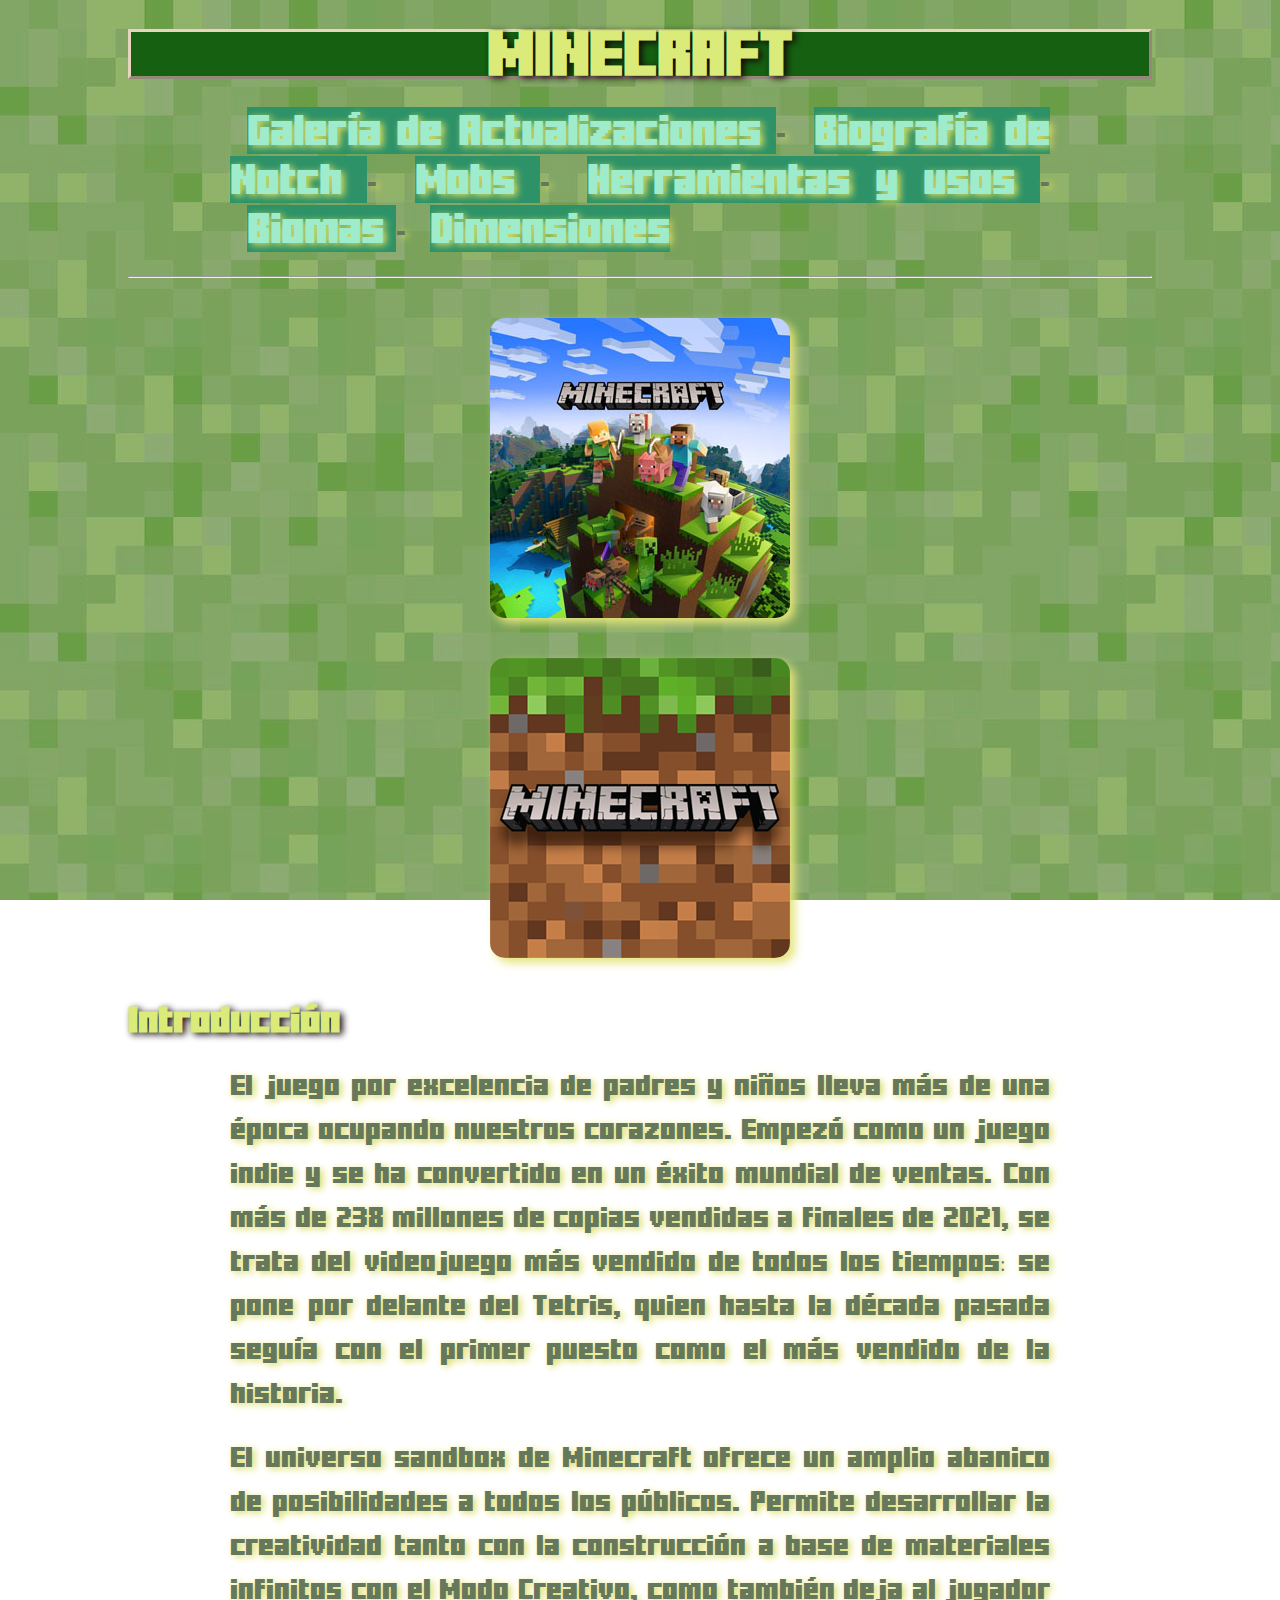
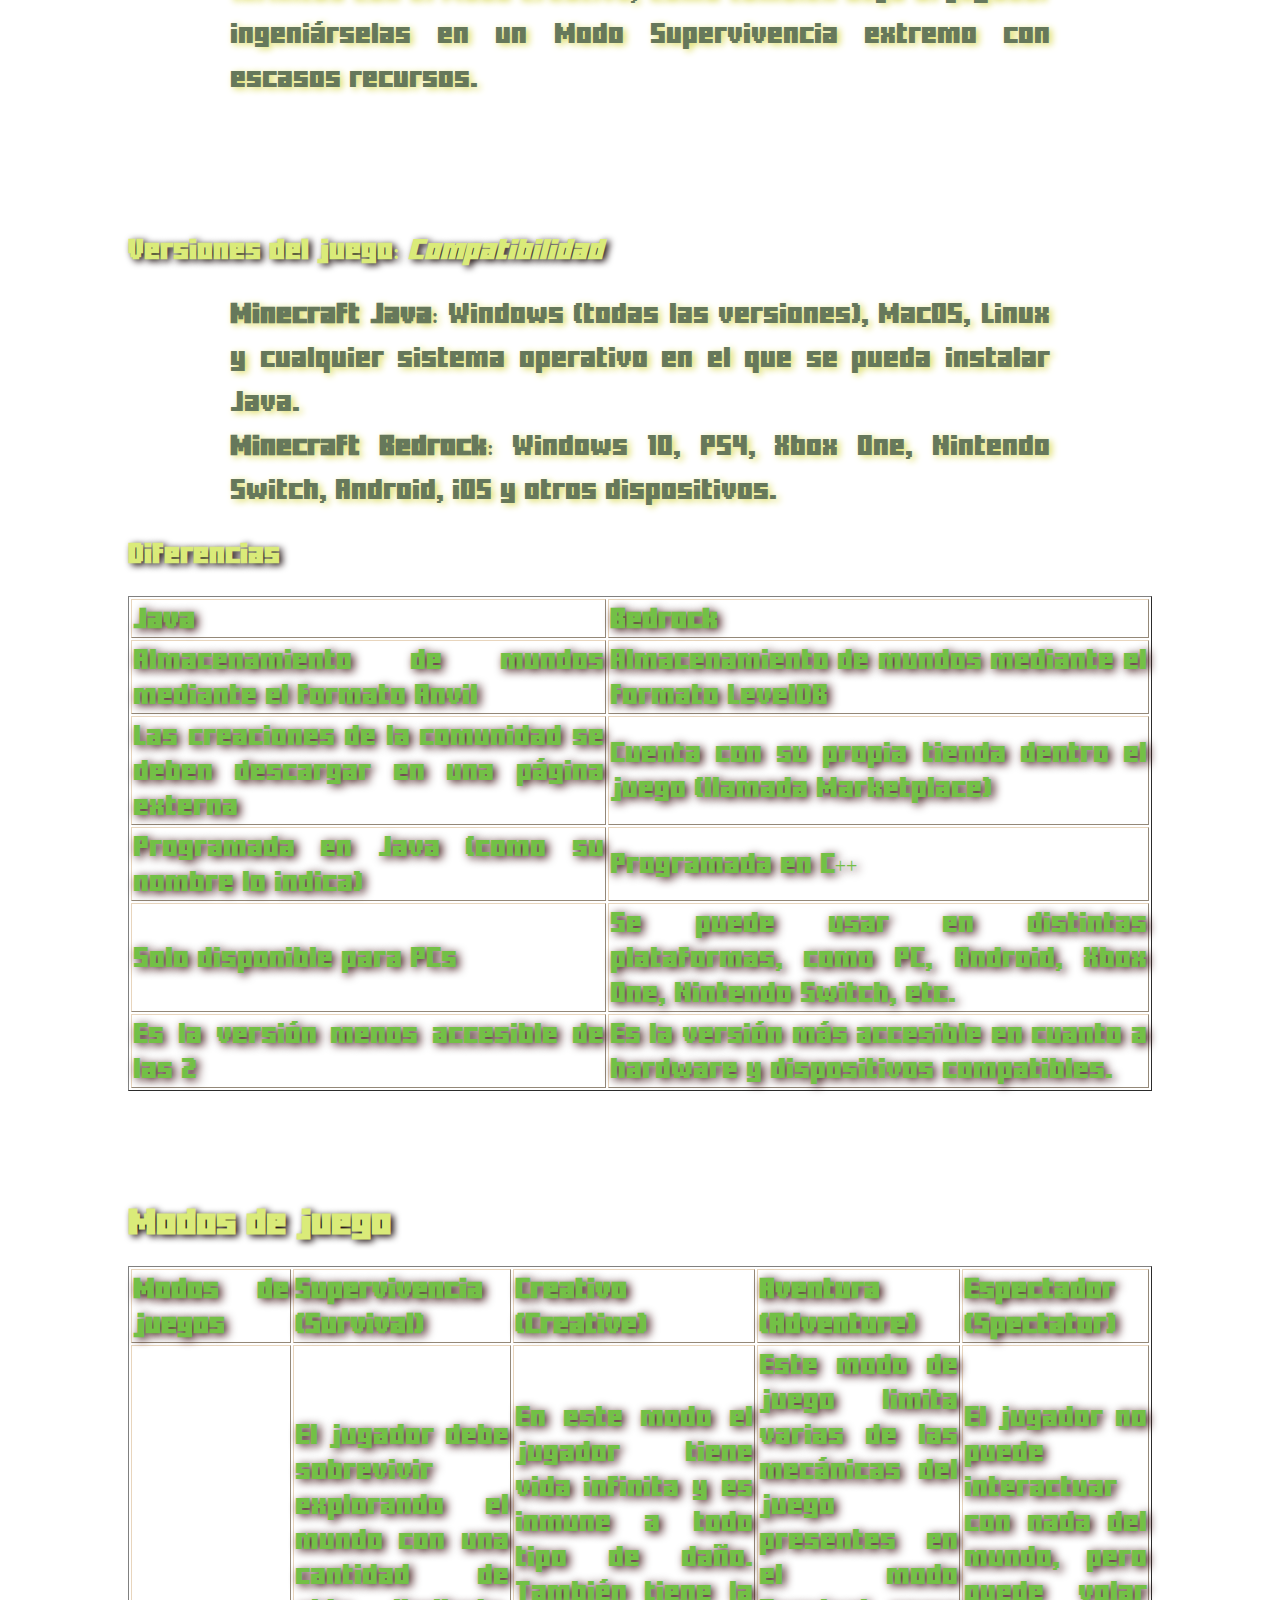
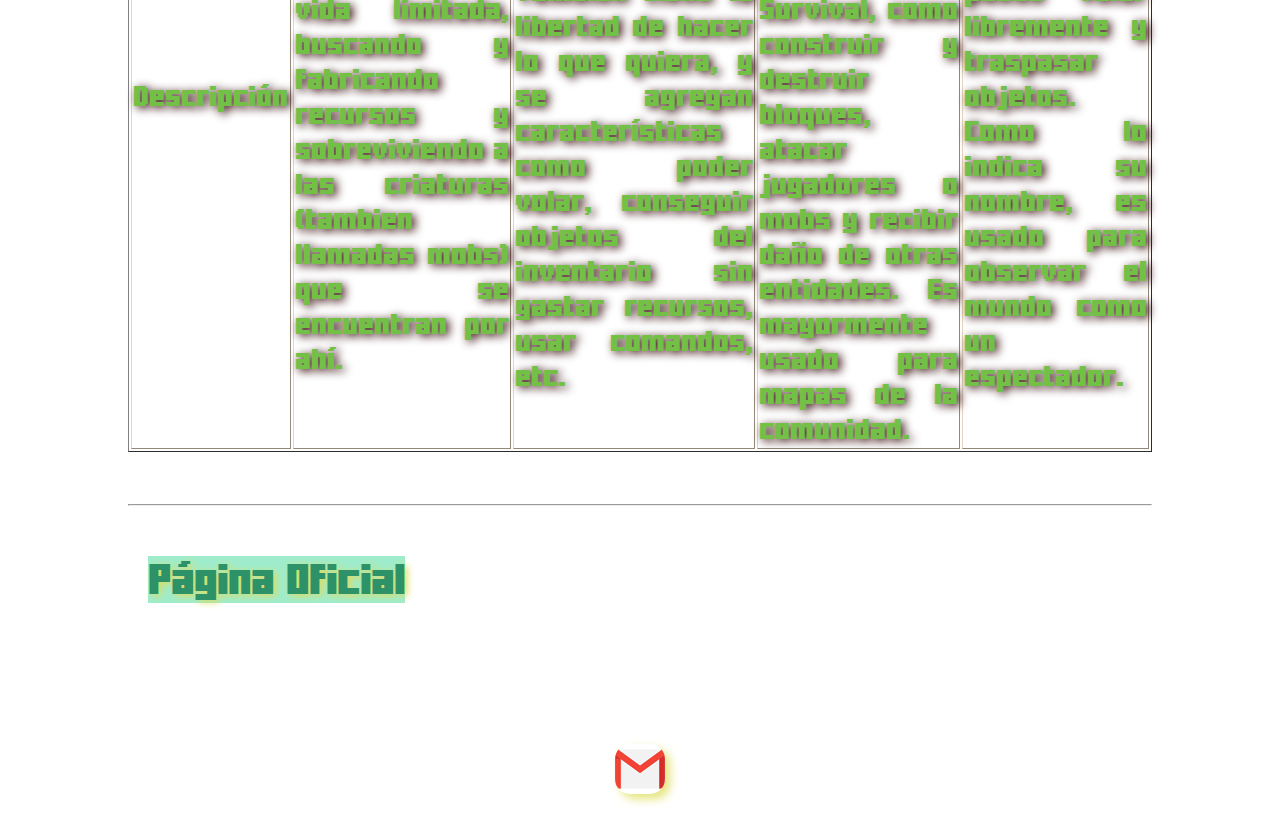
<file: index.html>
<!DOCTYPE html>
<html lang="es"> 
   <head>
   <title> Acerca del juego </title>
   <meta charset="utf-8">
   
   
   <link href="style.css" rel="stylesheet" type="text/css">
   
   
   </head>
   <body>
   <h1 > MINECRAFT </h1>
   <p>
   	<a href="galeria.html" title="Galería de imágenes" >
	Galería de Actualizaciones
   </a>
    -
	<a href="notch.html" title="biografia de Notch" >
    Biografía de Notch
   </a>
   -
	<a href="mobs.html" title="Mobs" >
	Mobs
   </a>
   -
	<a href="herramientas.html" title="Herramientas y usos" >
	Herramientas y usos
   </a>
   -
	<a href="biomas.html" title="Biomas" >
	Biomas
   </a>
   - 
	<a href="dimensiones.html" title="Dimensiones" >
	Dimensiones
   </a>
   </p>
   <hr>
   <img src = "imagenes/wallpaper.jpeg" alt = "Ilustración">  <img src = "imagenes/logo.png" alt = "Logo">
   <h2> Introducción </h2>
   <p> El juego por excelencia de padres y niños lleva más de una época ocupando nuestros corazones. Empezó como un juego indie y se ha convertido en un éxito mundial de ventas. Con más de 238 millones de copias vendidas a finales de 2021, se trata del videojuego más vendido de todos los tiempos: se pone por delante del Tetris, quien hasta la década pasada seguía con el primer puesto como el más vendido de la historia.</p>
   <p> El universo sandbox de Minecraft ofrece un amplio abanico de posibilidades a todos los públicos. Permite desarrollar la creatividad tanto con la construcción a base de materiales infinitos con el Modo Creativo, como también deja al jugador ingeniárselas en un Modo Supervivencia extremo con escasos recursos.</p>
   <br>
   <br>
   <h3> Versiones del juego: <em> Compatibilidad </em> </h3>
   <p><strong>Minecraft Java: </strong> Windows (todas las versiones), MacOS, Linux y cualquier sistema operativo en el que se pueda instalar Java.
    <br><strong> Minecraft Bedrock:</strong> Windows 10, PS4, Xbox One, Nintendo Switch, Android, iOS y otros dispositivos. </p>
	<h3> Diferencias </h3>
	<table border> 
	<tr>
	<td> <b> Java</b> </td> 
	<td> <b> Bedrock</b> </td>
    <tr>	
	<td> Almacenamiento de mundos mediante el formato Anvil</td> 
	<td> Almacenamiento de mundos mediante el formato LevelDB</td> 
	<tr>
	<td> Las creaciones de la comunidad se deben descargar en una página externa</td> 
	<td> Cuenta con su propia tienda dentro el juego (llamada Marketplace)</td> 
	<tr>
	<td> Programada en Java (como su nombre lo indica)</td> 
	<td> Programada en C++</td> 
	<tr>
	<td> Solo disponible para PCs</td>
	<td> Se puede usar en distintas plataformas, como PC, Android, Xbox One, Nintendo Switch, etc.</td>
	<tr>
	<td> Es la versión menos accesible de las 2 </td>
	<td> Es la versión más accesible en cuanto a hardware y dispositivos compatibles.</td>
	</table>
	<br>
	<br>
	<h2> Modos de juego </h2>
	
	<table border>
		<tr> 
		<td> <b> Modos de juegos </b> </td>
		<td> <b> Supervivencia (Survival) </b> </td>
		<td> <b> Creativo (Creative) </b> </td>
		<td> <b> Aventura (Adventure) </b> </td>
		<td> <b> Espectador (Spectator) </b> </td>
		</tr>
		<tr>
		<td> Descripción </td>
		<td> El jugador debe sobrevivir explorando el mundo con una cantidad de vida limitada, buscando y fabricando recursos y sobreviviendo a las criaturas (tambien llamadas mobs) que se encuentran por ahí.</td>
		<td> En este modo el jugador tiene vida infinita y es inmune a todo tipo de daño. También tiene la libertad de hacer lo que quiera, y se agregan características como poder volar, conseguir objetos del inventario sin gastar recursos, usar comandos, etc. </td>
		<td> Este modo de juego limita varias de las mecánicas del juego presentes en el modo Survival, como construir y destruir bloques, atacar jugadores o  mobs y recibir daño de otras entidades. Es mayormente usado para mapas de la comunidad. </td>
		<td> El jugador no puede interactuar con nada del mundo, pero puede volar libremente y traspasar objetos. Como lo indica su nombre, es usado para observar el mundo como un espectador. </td>
		</tr>
		</table>
	<br>
	<hr>
   <br>
   <a href class="dif"="https://www.minecraft.net/es-es" target="_blank" title="Página Oficial">
   Página Oficial
   </a>
   <br>
   <br>
   <a href="mailto:agustinaflorenciagerez@sagradocorazon.edu.ar" target="_blank" title="Contactame">
   <img src="imagenes/gmail.png" alt="CORREO"> 
</a>
   </body>
</html>
</file>
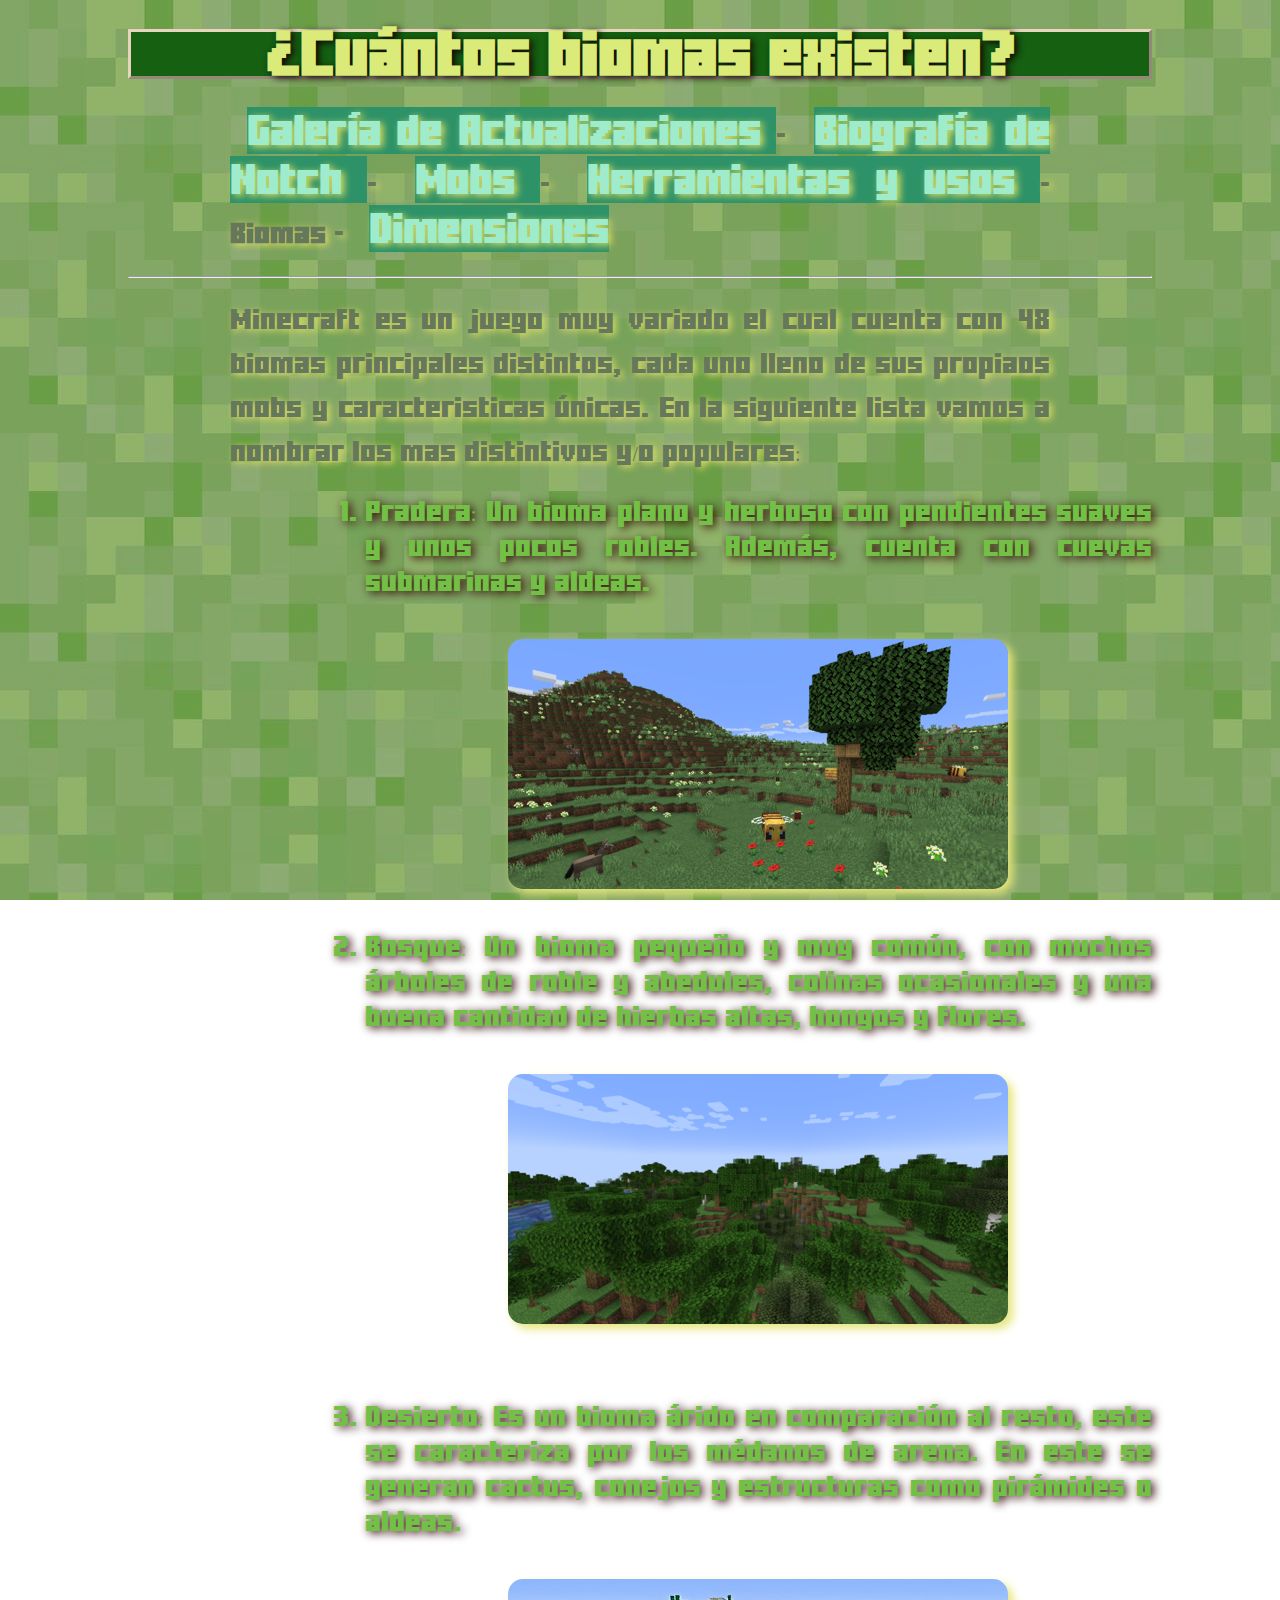
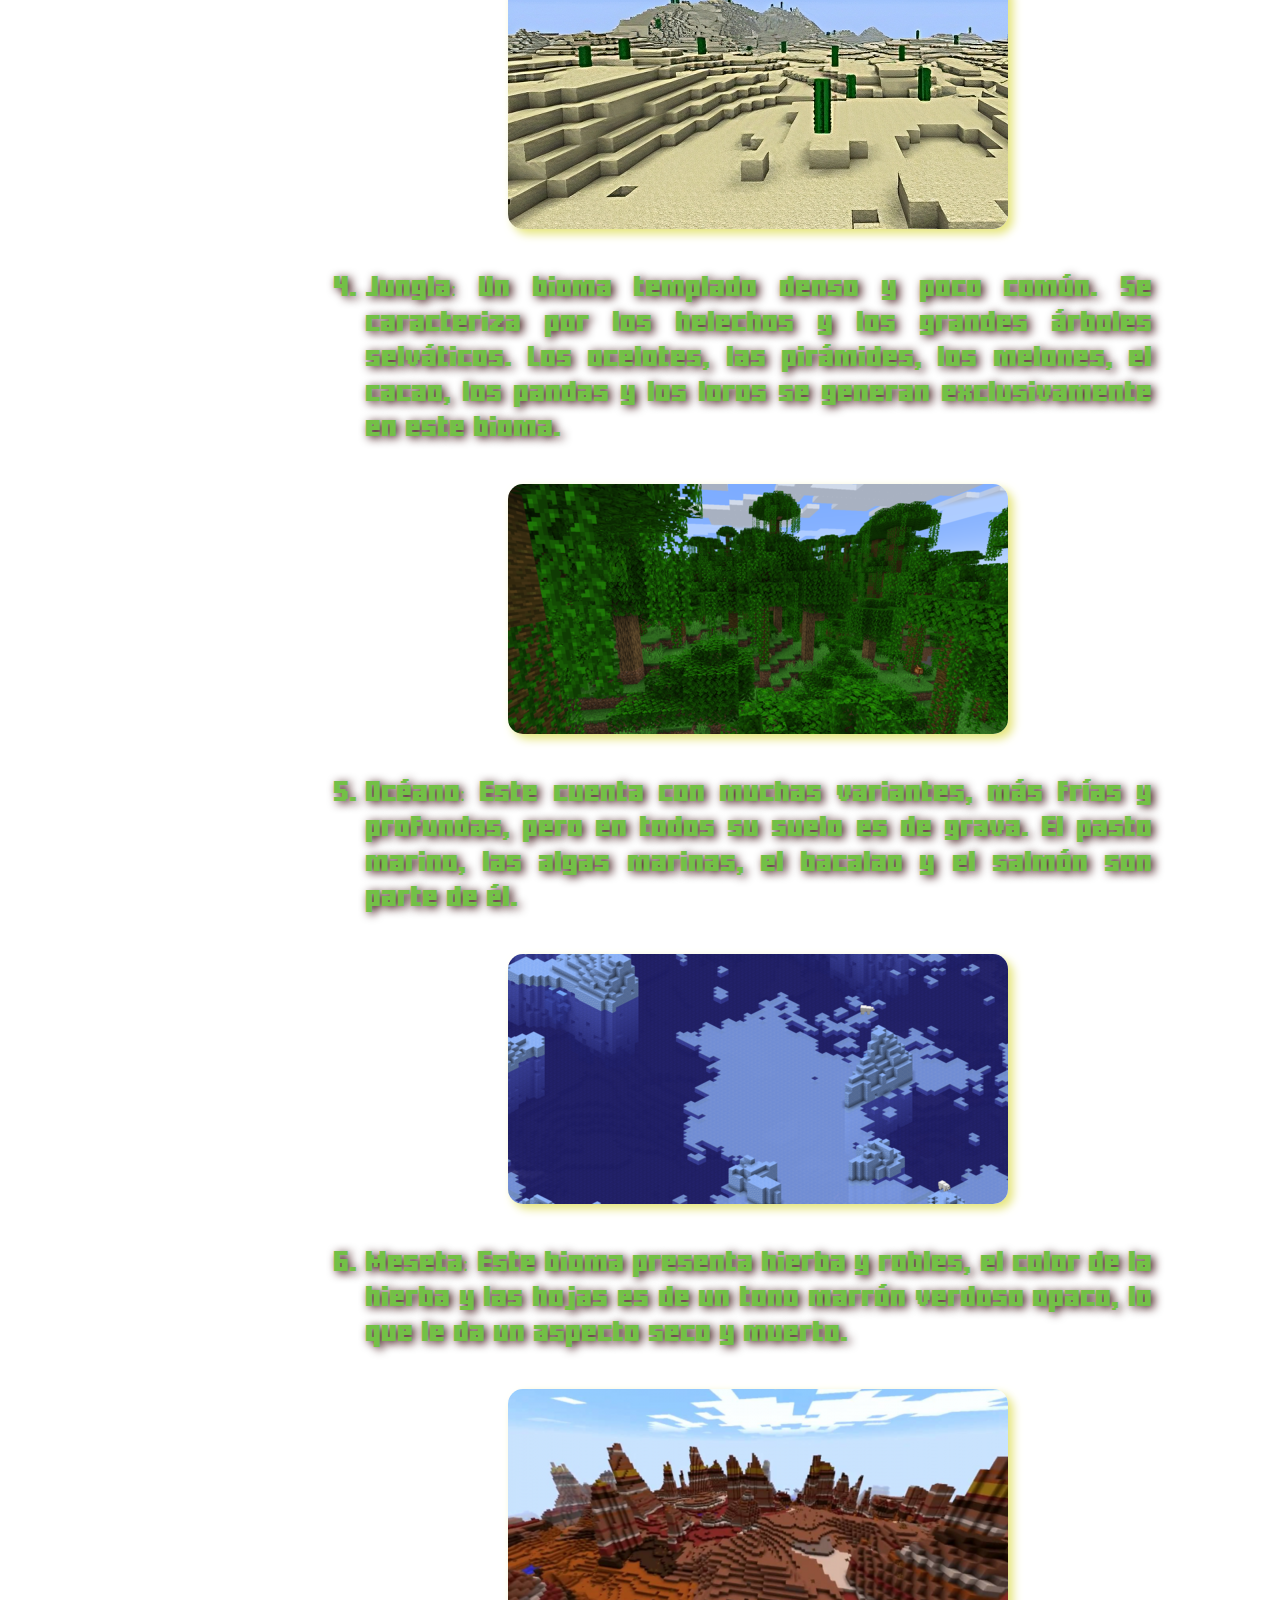
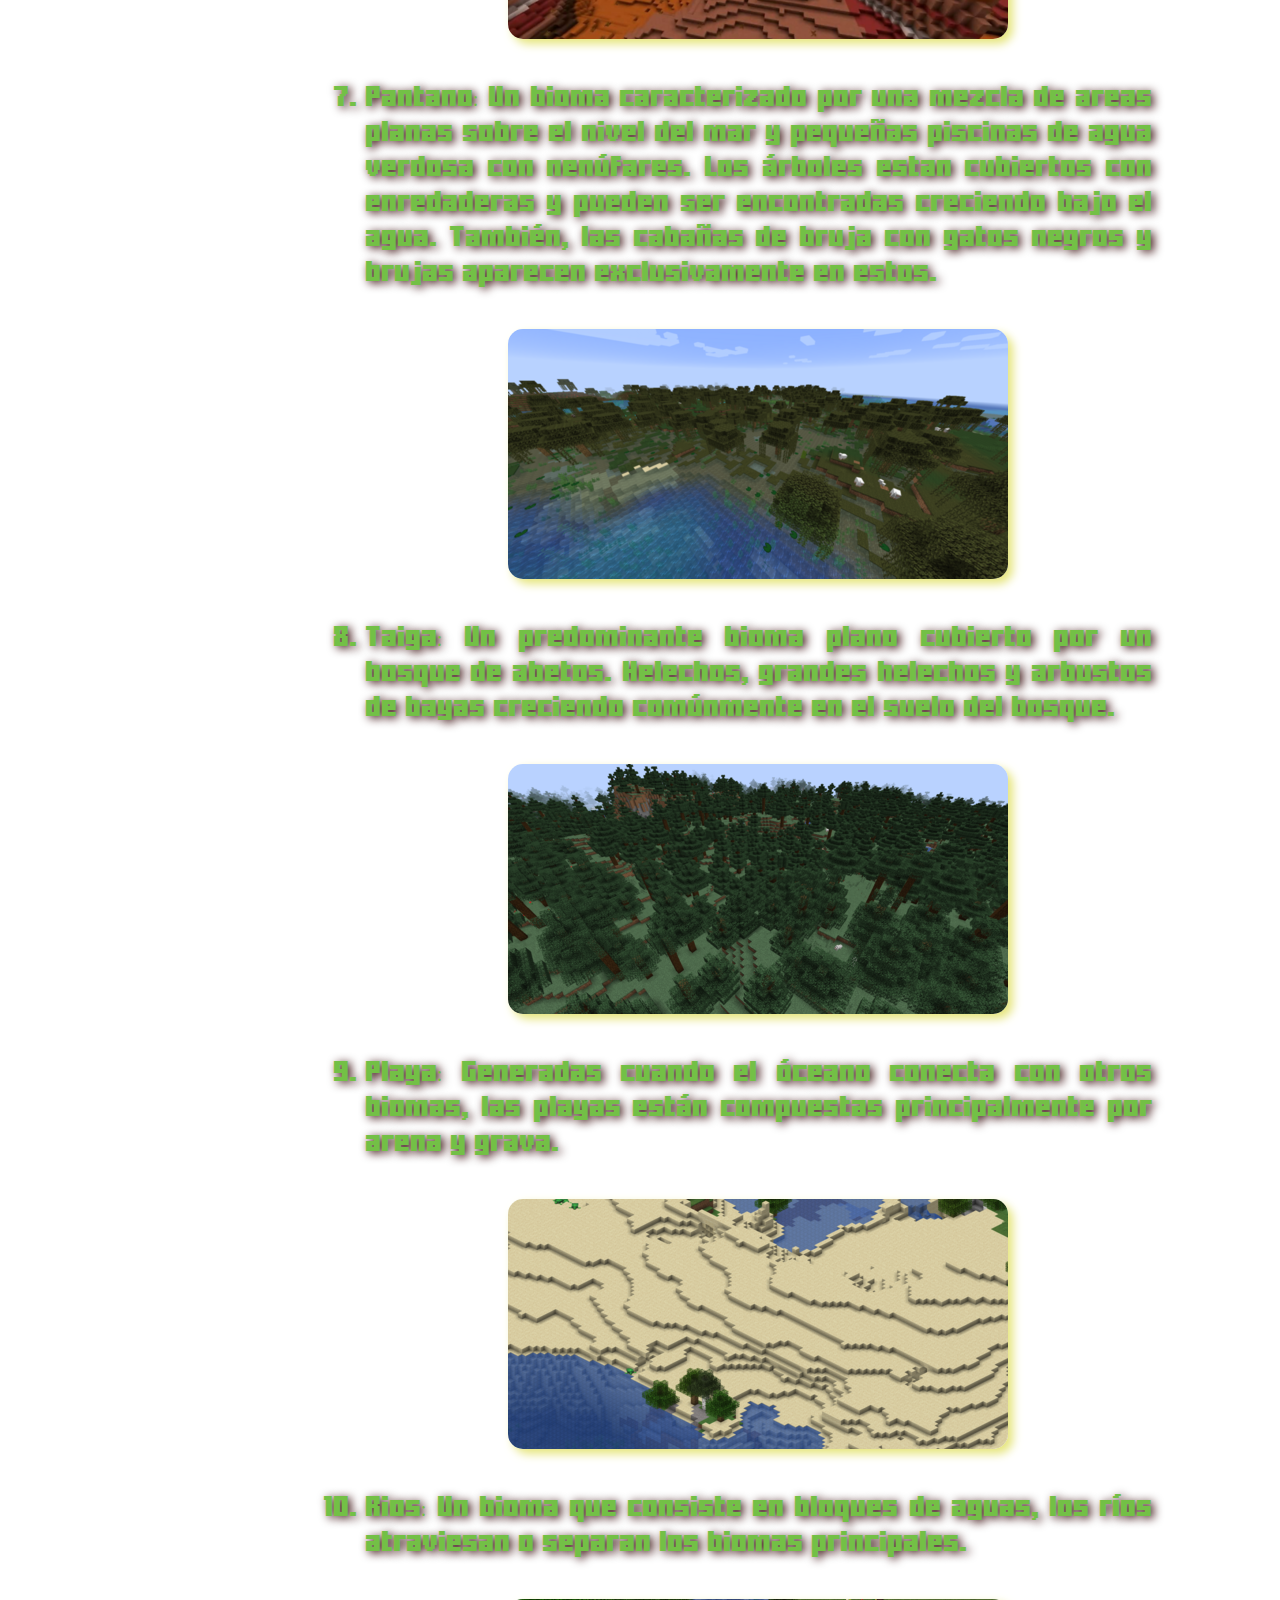
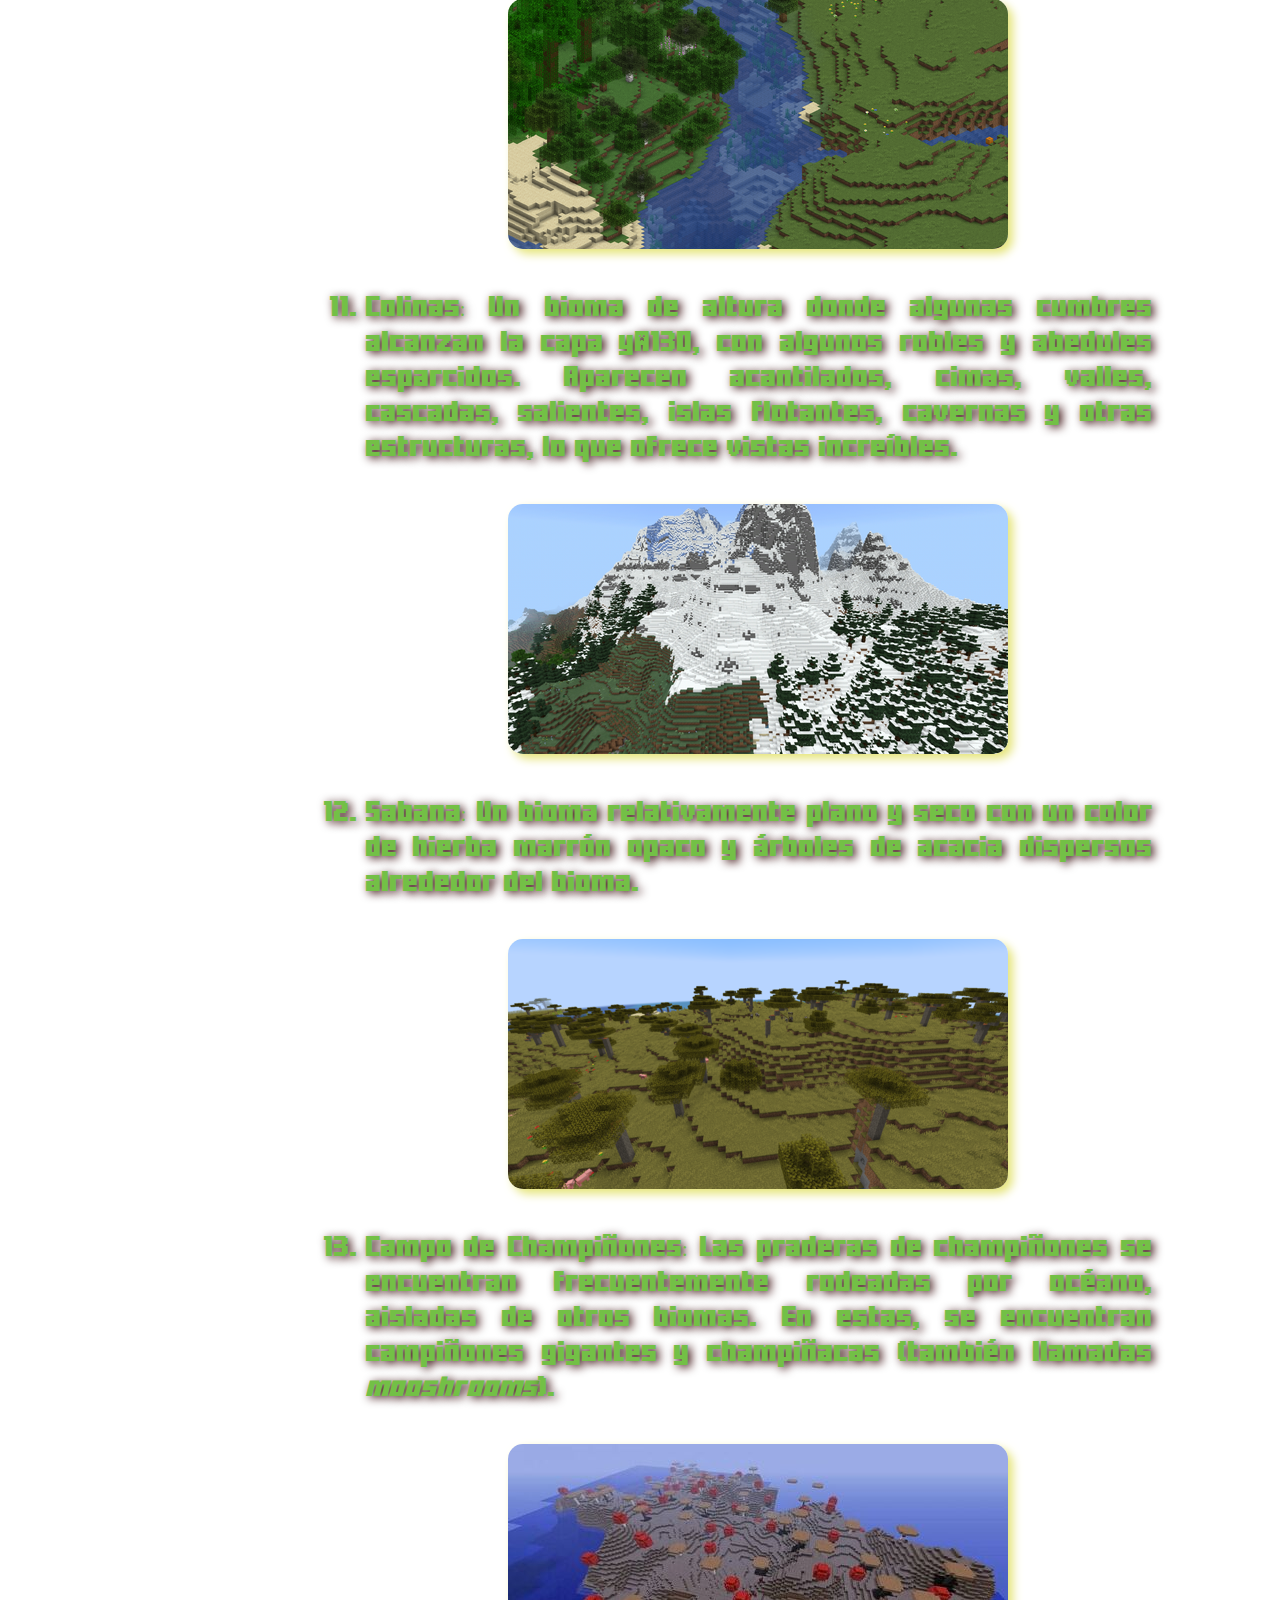
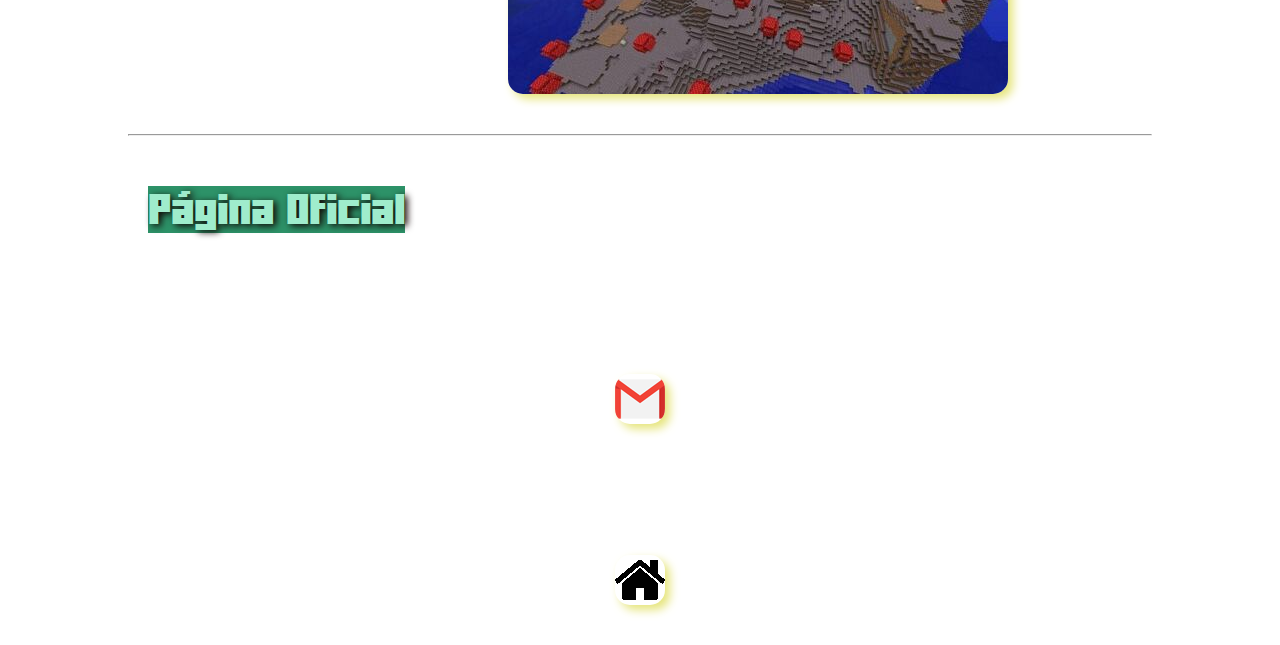
<file: biomas.html>
<!DOCTYPE html>
<html lang="es"> 
   <head>
   <title> Biomas </title>
   <meta charset="utf-8">
   
    <link href="style.css" rel="stylesheet" type="text/css">
	
   </head>
   <body>
   <h1 > ¿Cuántos biomas existen? </h1>
   <p>
   	<a href="galeria.html" title="Galería de imágenes" >
	Galería de Actualizaciones
   </a>
    -
	<a href="notch.html" title="biografia de Notch" >
    Biografía de Notch
   </a>
   -
	<a href="mobs.html" title="Mobs" >
	Mobs
   </a>
   -
	<a href="herramientas.html" title="Herramientas y usos" >
	Herramientas y usos
   </a>
   -
	<strong>
	Biomas
   </strong>
   - 
	<a href="dimensiones.html" title="Dimensiones" >
	Dimensiones
   </a>
   </p>
   <hr>
   <p>
   Minecraft es un juego muy variado el cual cuenta con 48 biomas principales distintos, cada uno lleno de sus propiaos mobs y caracteristicas únicas. En la siguiente lista vamos a nombrar los mas distintivos y/o populares:
   </p> 
   <ol>
     <li> Pradera: Un bioma plano y herboso con pendientes suaves y unos pocos robles. Además, cuenta con cuevas submarinas y aldeas. <br> <img src = "imagenes/biomas/pradera.png" alt = "Pradera"> </li>
     <li> Bosque: Un bioma pequeño y muy común, con muchos árboles de roble y abedules, colinas ocasionales y una buena cantidad de hierbas altas, hongos y flores. <br> <img src = "imagenes/biomas/bosque.png" alt = "Bosque"> </li>
	 <li> Desierto: Es un bioma árido en comparación al resto, este se caracteriza por los médanos de arena. En este se generan cactus, conejos y estructuras como pirámides o aldeas. <br> <img src = "imagenes/biomas/desierto.png" alt = "Desierto"> </li>
	 <li> Jungla: Un bioma templado denso y poco común. Se caracteriza por los helechos y los grandes árboles selváticos. Los ocelotes, las pirámides, los melones, el cacao, los pandas y los loros se generan exclusivamente en este bioma. <br> <img src = "imagenes/biomas/jungla.png" alt = "Jungla"> </li>
	 <li> Océano: Este cuenta con muchas variantes, más frías y profundas, pero en todos su suelo es de grava. El pasto marino, las algas marinas, el bacalao y el salmón‌ son parte de él. <br> <img src = "imagenes/biomas/oceano.png" alt = "Oceano"></li>
	 <li> Meseta: Este bioma presenta hierba y robles, el color de la hierba y las hojas es de un tono marrón verdoso opaco, lo que le da un aspecto seco y muerto. <br> <img src = "imagenes/biomas/meseta.png" alt = "Meseta"></li>
	 <li> Pantano: Un bioma caracterizado por una mezcla de areas planas sobre el nivel del mar y pequeñas piscinas de agua verdosa con nenúfares. Los árboles estan cubiertos con enredaderas y pueden ser encontradas creciendo bajo el agua. También, las cabañas de bruja con gatos negros y brujas aparecen exclusivamente en estos. <br> <img src = "imagenes/biomas/pantano.png" alt = "Pantano"></li>
	 <li> Taiga: Un predominante bioma plano cubierto por un bosque de abetos. Helechos, grandes helechos y arbustos de bayas creciendo comúnmente en el suelo del bosque. <br> <img src = "imagenes/biomas/taiga.png" alt = "Taiga"></li>
	 <li> Playa: Generadas cuando el óceano conecta con otros biomas, las playas están compuestas principalmente por arena y grava. <br> <img src = "imagenes/biomas/playa.png" alt = "Playa"></li>
	 <li> Rios: Un bioma que consiste en bloques de aguas, los ríos atraviesan o separan los biomas principales. <br> <img src = "imagenes/biomas/rio.png" alt ="Río"></li>
	 <li> Colinas: Un bioma de altura donde algunas cumbres alcanzan la capa y=130, con algunos robles y abedules esparcidos. Aparecen acantilados, cimas, valles, cascadas, salientes, islas flotantes, cavernas y otras estructuras, lo que ofrece vistas increíbles. <br> <img src = "imagenes/biomas/colina.png" alt ="Colina"> </li>
	 <li> Sabana: Un bioma relativamente plano y seco con un color de hierba marrón opaco y árboles de acacia dispersos alrededor del bioma. <br> <img src = "imagenes/biomas/sabana.png" alt ="Sabana"></li>
	 <li> Campo de Champiñones: Las praderas de champiñones se encuentran frecuentemente rodeadas por océano, aisladas de otros biomas. En estas, se encuentran campiñones gigantes y champiñacas (también llamadas <em>mooshrooms</em>).  <br> <img src = "imagenes/biomas/champi.jpg" alt ="Campo de Champiñones"></li>
   </ol>
   <hr>
   <br>
   <a href="https://www.minecraft.net/es-es" target="_blank" title="Página Oficial">
   Página Oficial
   </a>
   <br>
   <br>
   <a href="mailto:agustinaflorenciagerez@sagradocorazon.edu.ar" target="_blank" title="Contactame">
   <img src="imagenes/gmail.png" alt="CORREO"> 
</a>
 <a href="index.html" title="Inicio" >
   <img src="imagenes/casa.png" alt="Volver al inicio">
   </a>
 
   </body>
</html>
</file>
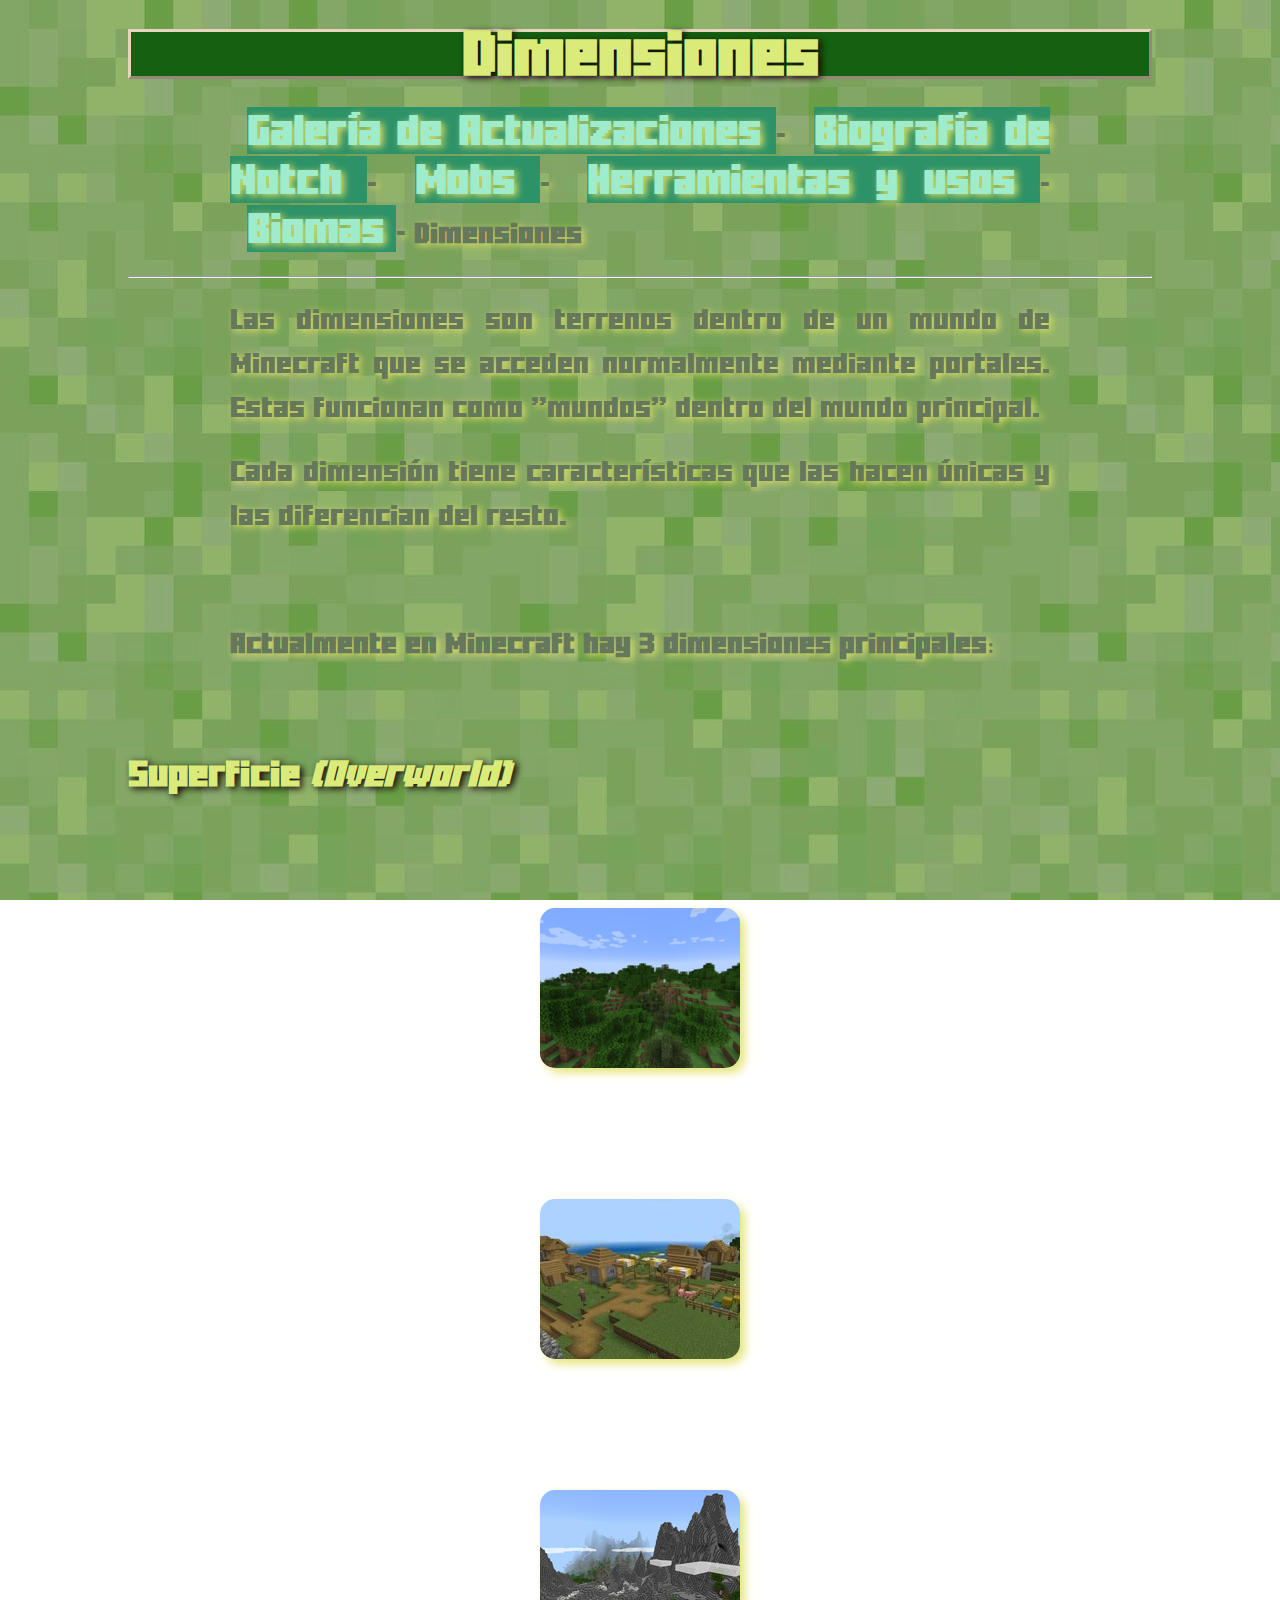
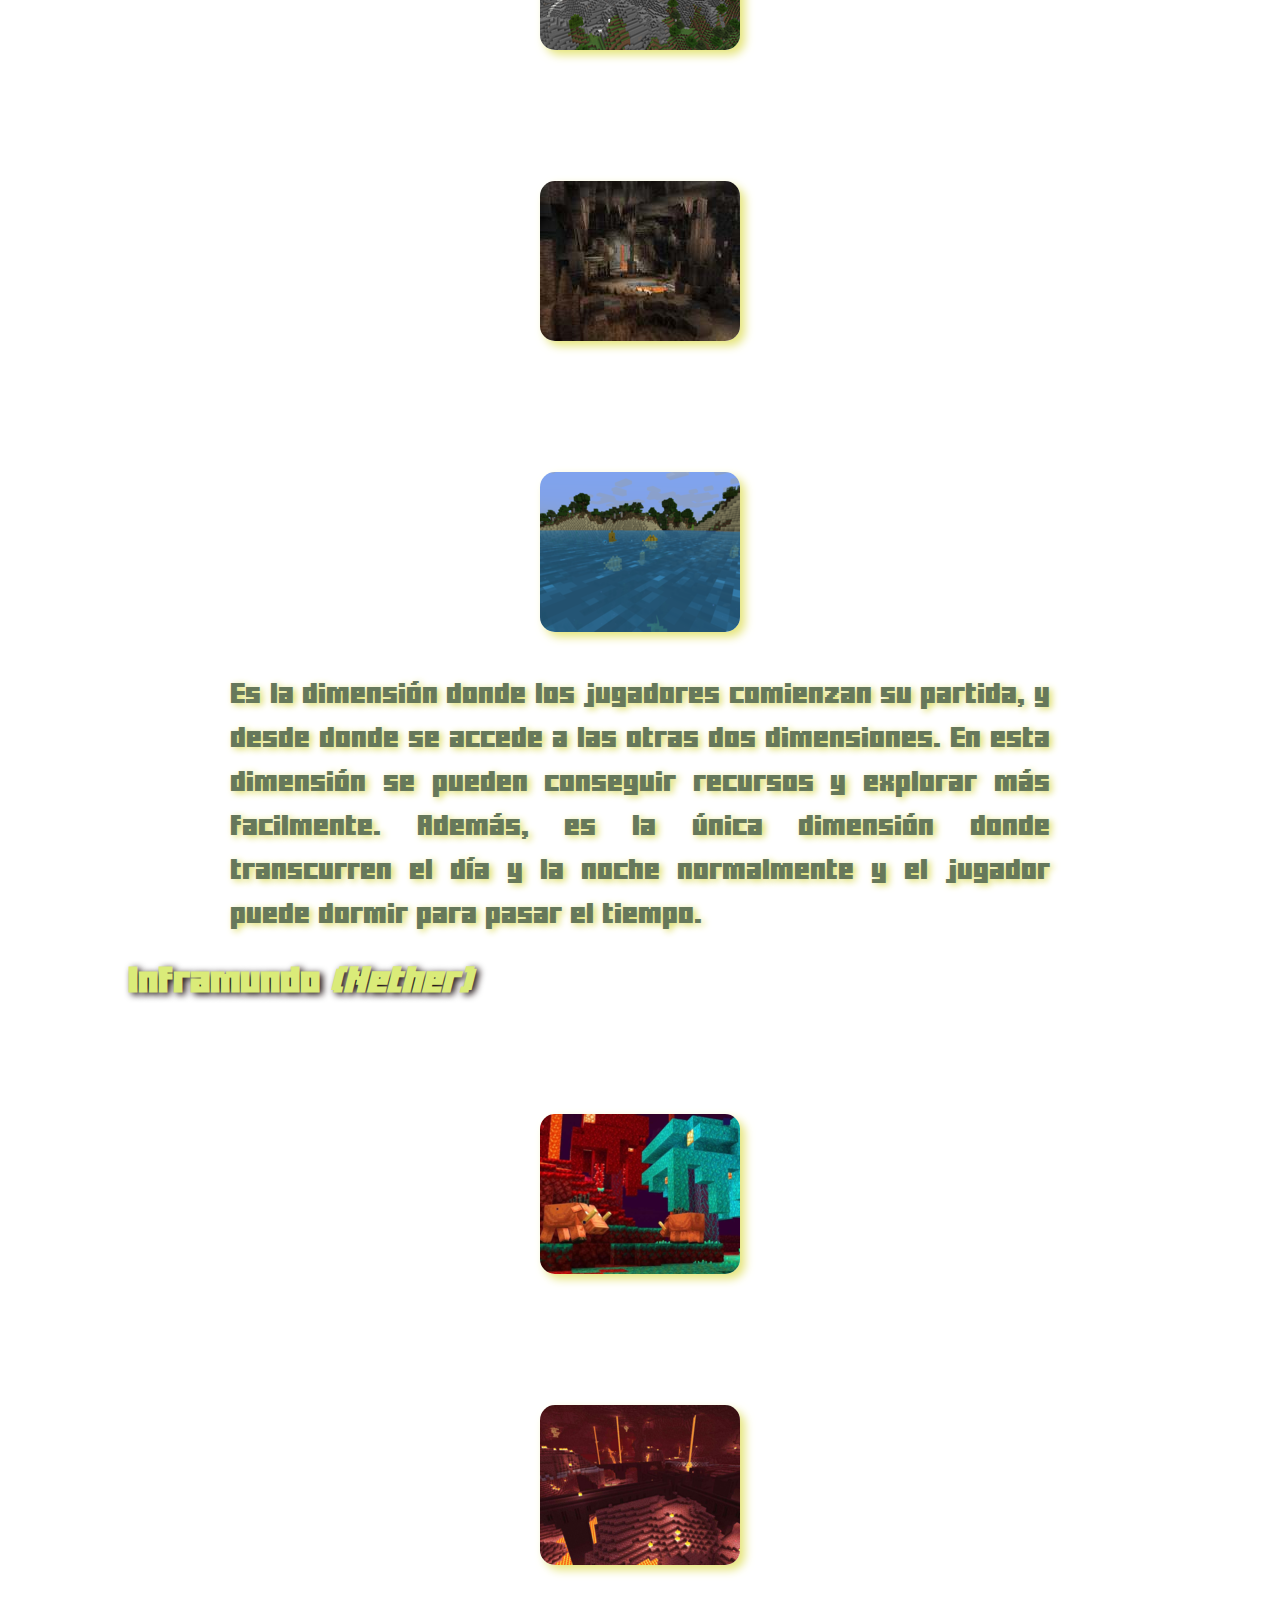
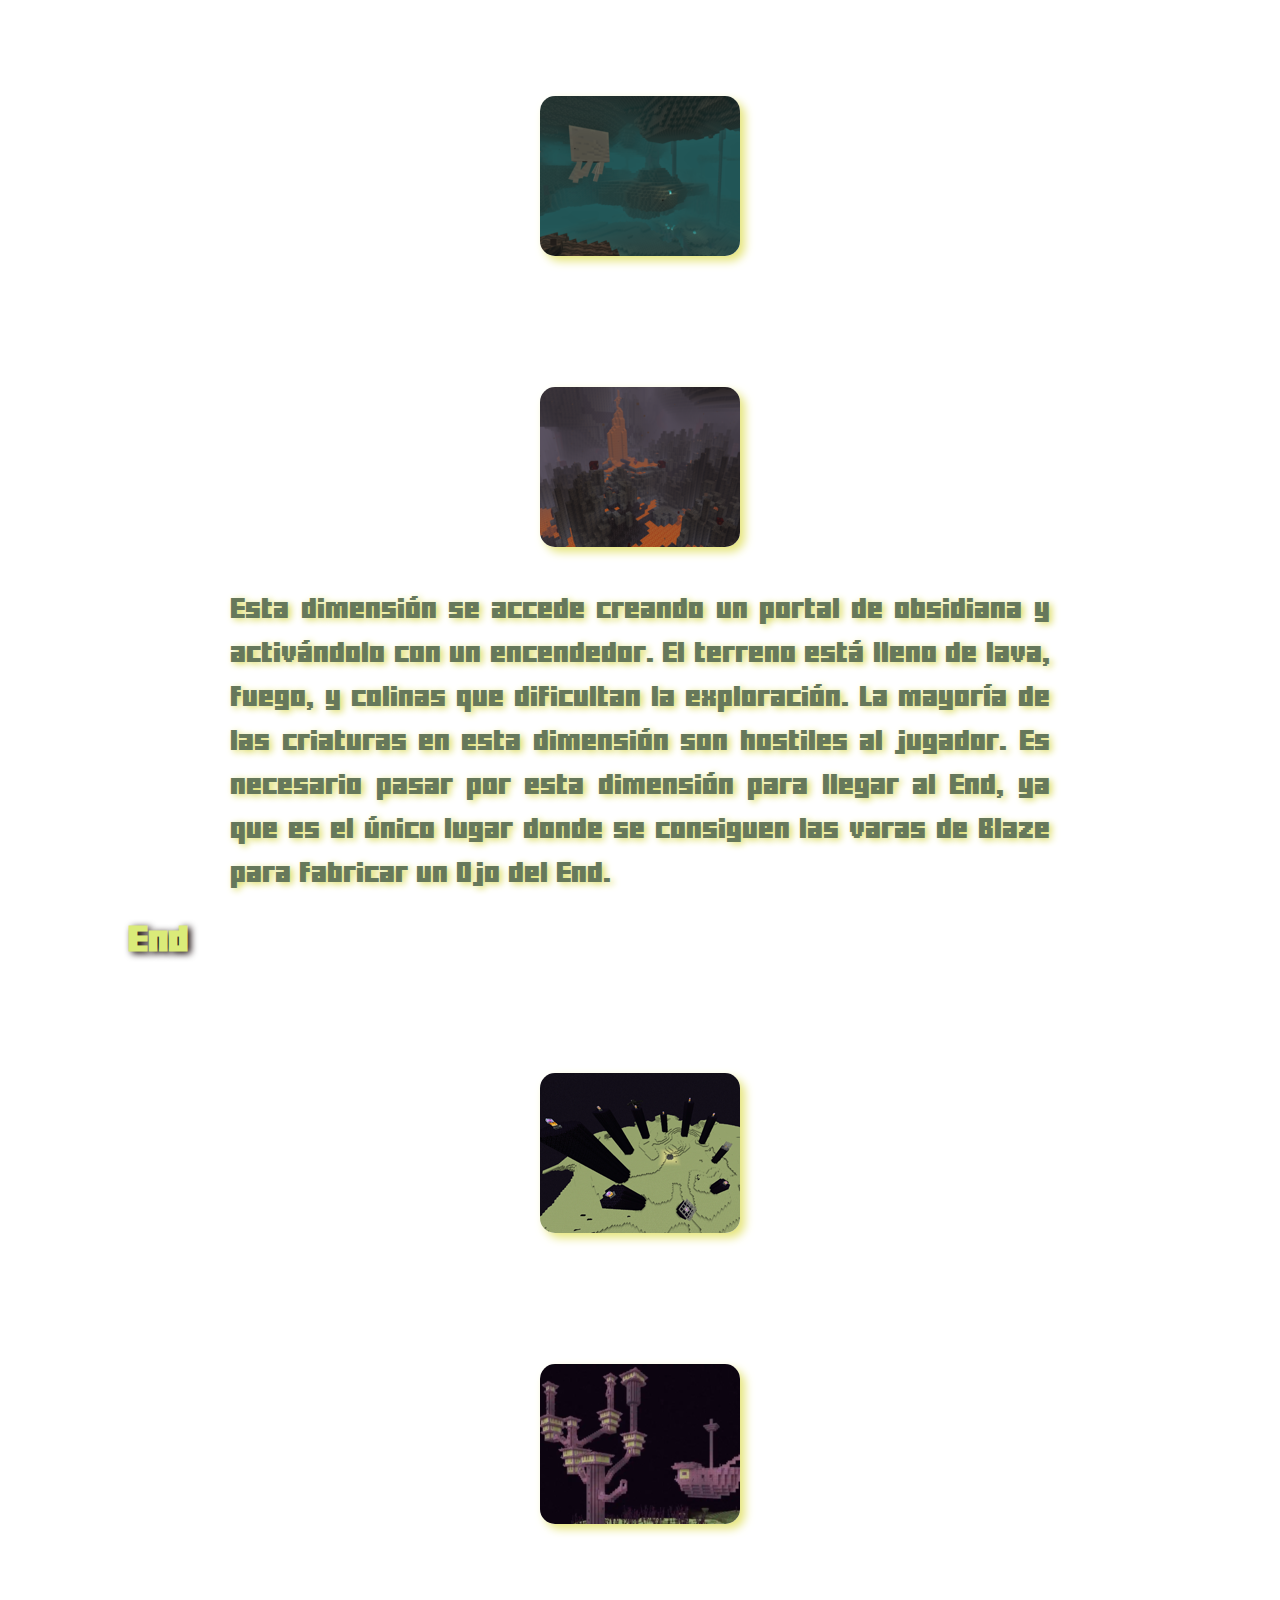
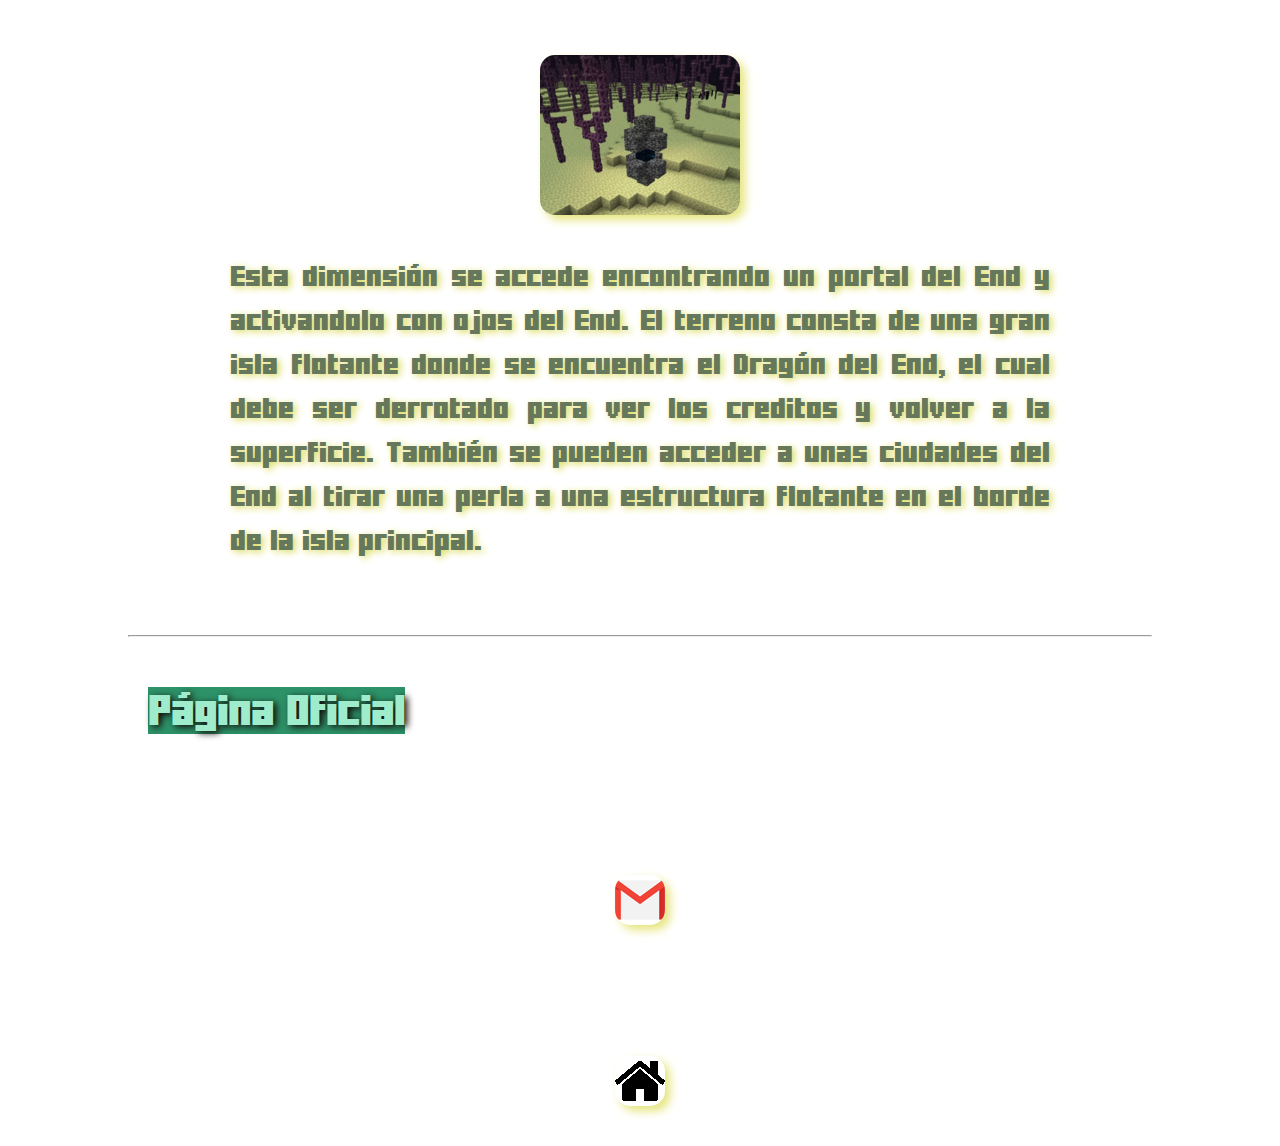
<file: dimensiones.html>
<!DOCTYPE html>
<html lang="es"> 
   <head>
   <title> Dimensiones </title>
   <meta charset="utf-8">
   
    <link href="style.css" rel="stylesheet" type="text/css">
	
   </head>
   <body>
   <h1 > Dimensiones </h1>
   <p>
   	<a href="galeria.html" title="Galería de imágenes" >
	Galería de Actualizaciones
   </a>
    -
	<a href="notch.html" title="biografia de Notch" >
    Biografía de Notch
   </a>
   -
	<a href="mobs.html" title="Mobs" >
	Mobs
   </a>
   -
	<a href="herramientas.html" title="Herramientas y usos" >
	Herramientas y usos
   </a>
   -
	<a href="biomas.html" title="Biomas" >
	Biomas
   </a>
   - 
	<strong>
	Dimensiones
	</strong>
   </p>
   <hr>
   <p> Las dimensiones son terrenos dentro de un mundo de Minecraft que se acceden normalmente mediante portales. Estas funcionan como "mundos" dentro del mundo principal.</p>
   <p> Cada dimensión tiene características que las hacen únicas y las diferencian del resto. </p>
   <br>
   <p> <strong> Actualmente en Minecraft hay 3 dimensiones principales: </strong> </p>
   <br>
   <h2> Superficie <em>(Overworld)</em> </h2>
    	<a href="imagenes/original/overworld1.png" target="_blank" title="Overworld" > <img src="imagenes/muestras/overworld1.png" alt="Overworld"> </a> <a href="imagenes/original/overworld2.jpg" target="_blank" title="Overworld" > <img src="imagenes/muestras/overworld2.jpg" alt="Overworld"> </a> <a href="imagenes/original/overworld3.png" target="_blank" title="Overworld" > <img src="imagenes/muestras/overworld3.png" alt="Overworld"> </a> <a href="imagenes/original/overworld4.jpg" target="_blank" title="Overworld" > <img src="imagenes/muestras/overworld4.jpg" alt="Overworld"> </a> <a href="imagenes/original/overworld5.png" target="_blank" title="Overworld" > <img src="imagenes/muestras/overworld5.png" alt="Overworld 5"> </a>
		<p> Es la dimensión donde los jugadores comienzan su partida, y desde donde se accede a las otras dos dimensiones. En esta dimensión se pueden conseguir recursos y explorar más facilmente. Además, es la única dimensión donde transcurren el día y la noche normalmente y el jugador puede dormir para pasar el tiempo.</p>
	<h2> Inframundo <em>(Nether)</em> </h2>
		<a href="imagenes/original/nether1.png" target="_blank" title="Nether" > <img src="imagenes/muestras/nether1.png" alt="Nether"> </a> <a href="imagenes/original/nether2.png" target="_blank" title="Nether" > <img src="imagenes/muestras/nether2.png" alt="Nether"> </a> <a href="imagenes/original/nether3.png" target="_blank" title="Nether" > <img src="imagenes/muestras/nether3.png" alt="Nether"> </a> <a href="imagenes/original/nether4.png" target="_blank" title="Nether" > <img src="imagenes/muestras/nether4.png" alt="Nether"> </a>
		<p> Esta dimensión se accede creando un portal de obsidiana y activándolo con un encendedor. El terreno está lleno de lava, fuego, y colinas que dificultan la exploración. La mayoría de las criaturas en esta dimensión son hostiles al jugador. Es necesario pasar por esta dimensión para llegar al End, ya que es el único lugar donde se consiguen las varas de Blaze para fabricar un Ojo del End. </p>
	<h2> End </h2>
		<a href="imagenes/original/end1.png" target="_blank" title="End" > <img src="imagenes/muestras/end1.png" alt="End"> </a> <a href="imagenes/original/end2.png" target="_blank" title="End" > <img src="imagenes/muestras/end2.png" alt="End"> </a> <a href="imagenes/original/end3.png" target="_blank" title="End" > <img src="imagenes/muestras/end3.png" alt="End"> </a>
		<p> Esta dimensión se accede encontrando un portal del End y activandolo con ojos del End. El terreno consta de una gran isla flotante donde se encuentra el Dragón del End, el cual debe ser derrotado para ver los creditos y volver a la superficie. También se pueden acceder a unas ciudades del End al tirar una perla a una estructura flotante en el borde de la isla principal.</p>
	<br>
   <hr>
   <br>
   <a href="https://www.minecraft.net/es-es" target="_blank" title="Página Oficial">
   Página Oficial
   </a>
   <br>
   <br>
   <a href="mailto:agustinaflorenciagerez@sagradocorazon.edu.ar" target="_blank" title="Contactame">
   <img src="imagenes/gmail.png" alt="CORREO"> 
</a>
 <a href="index.html" title="Inicio" >
   <img src="imagenes/casa.png" alt="Volver al inicio">
   </a>
 
   </body>
</html>
</file>
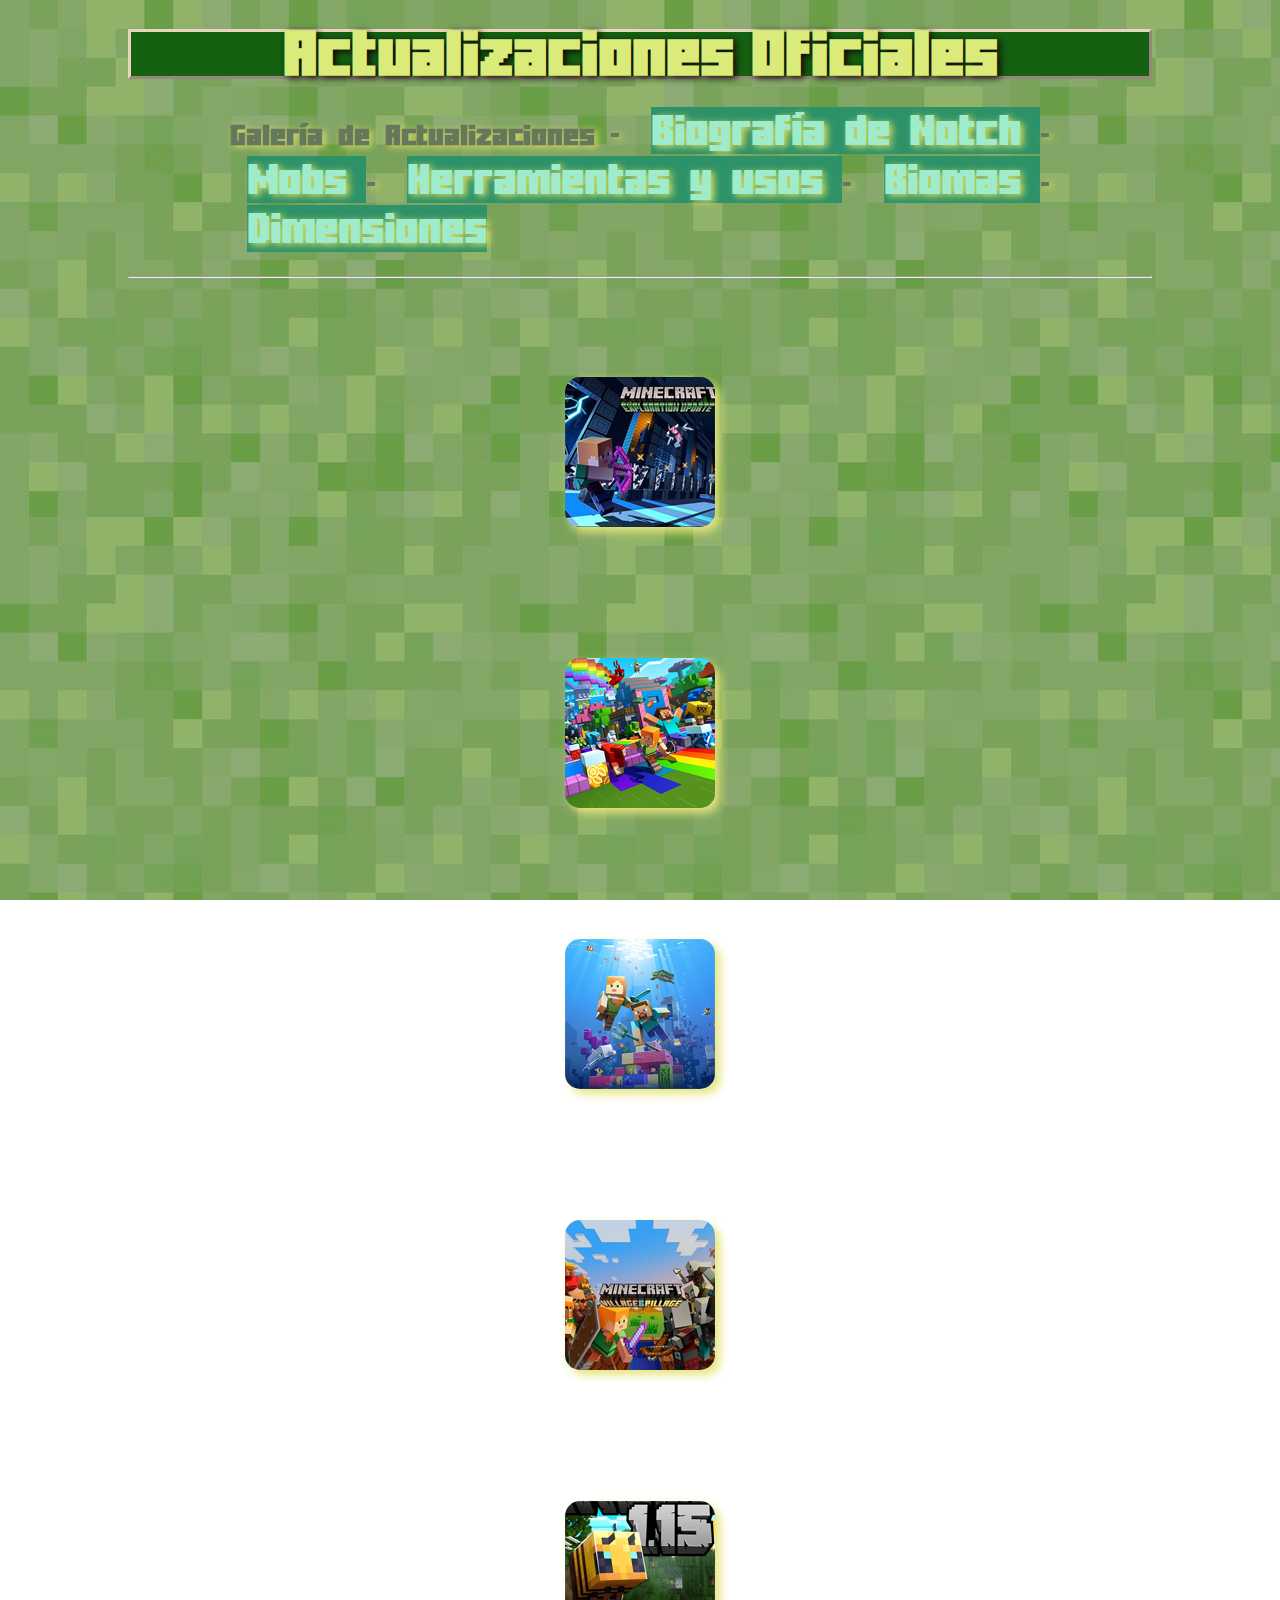
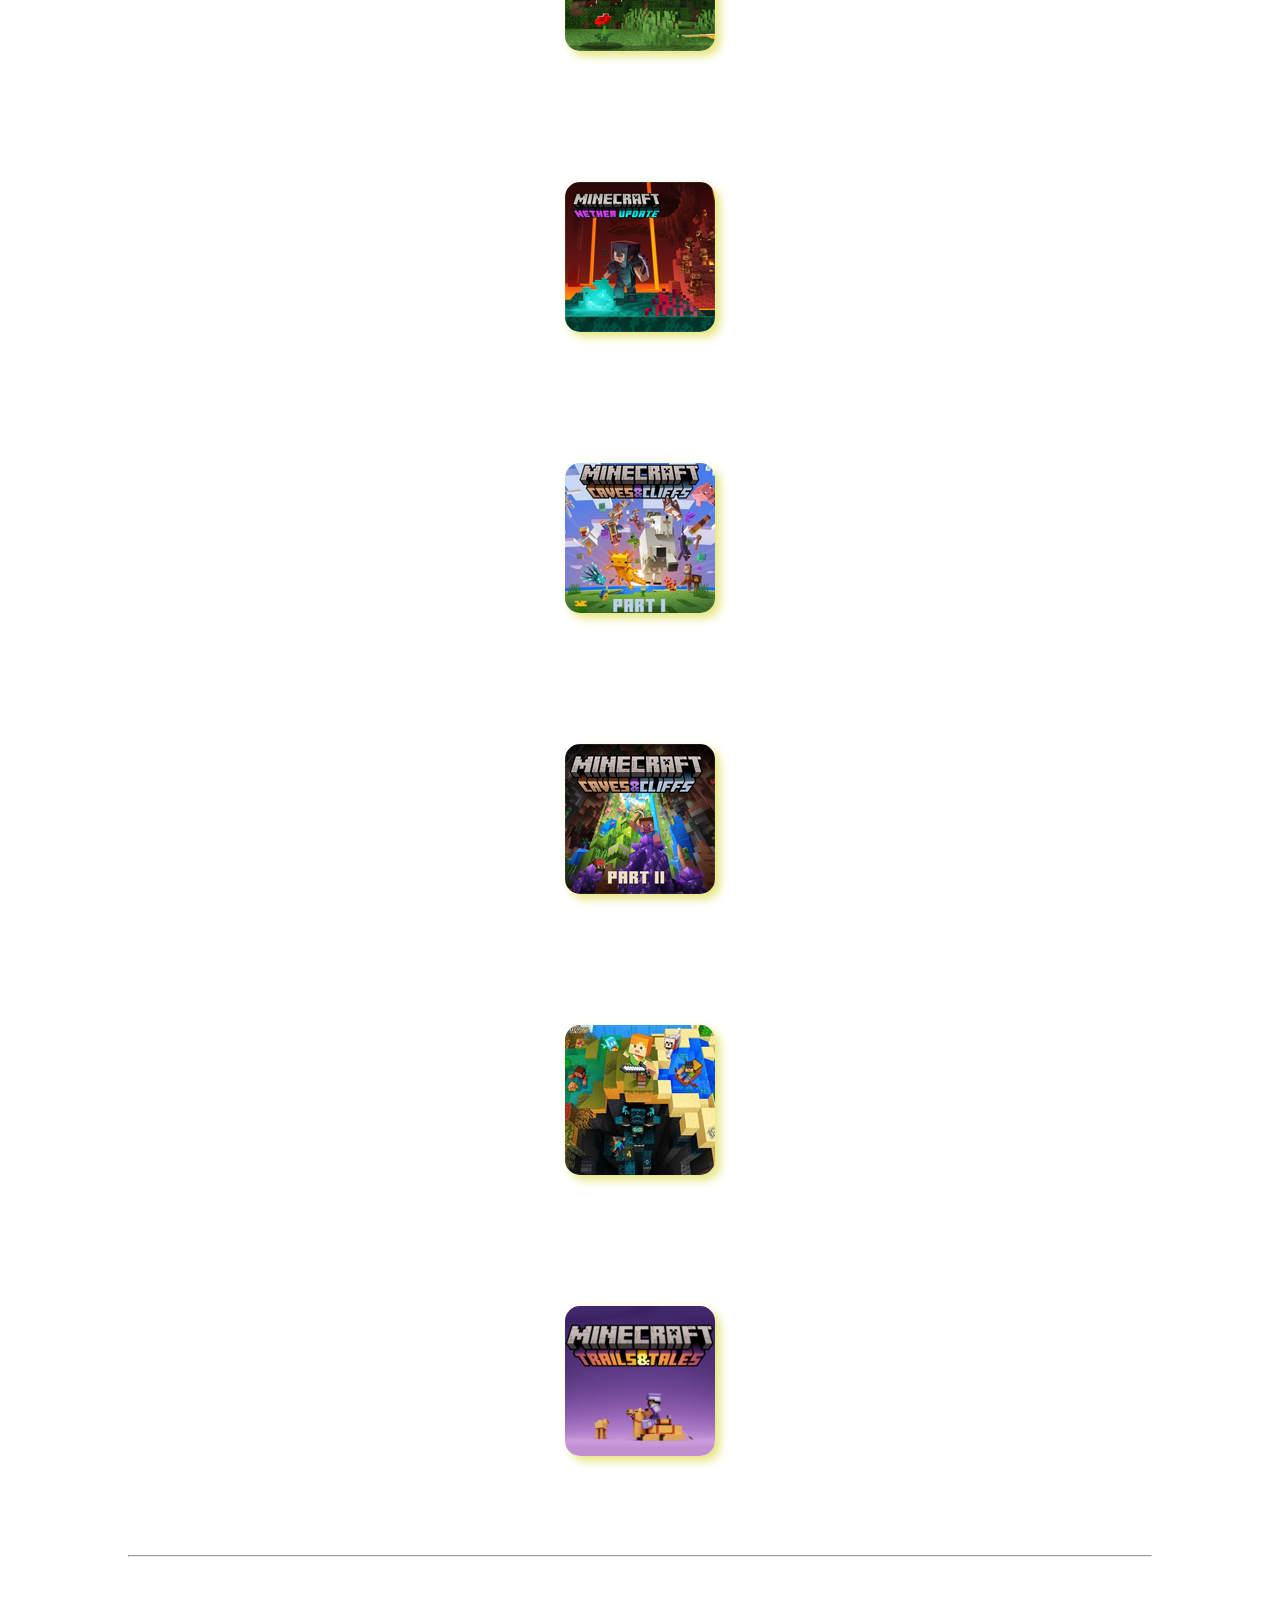
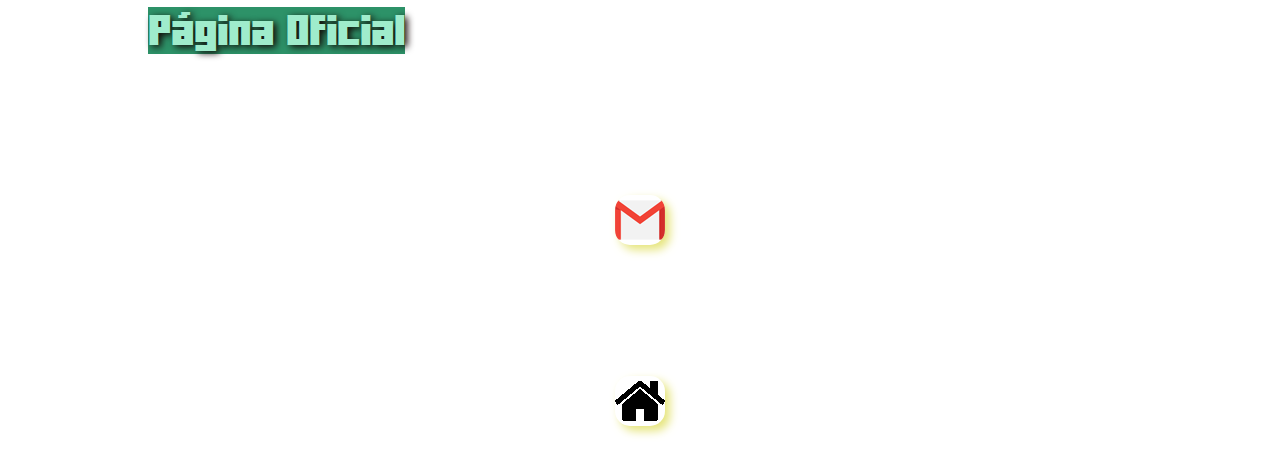
<file: galeria.html>
<!DOCTYPE html>
<html lang="es"> 
   <head>
   <title> Galería de Actualizaciones </title>
   <meta charset="utf-8">
   
    <link href="style.css" rel="stylesheet" type="text/css">
	
   </head>
   <body>
   <h1 > Actualizaciones Oficiales  </h1>  
    <p><strong>Galería de Actualizaciones </strong>
    -
	<a href="notch.html" title="biografia de Notch" >
    Biografía de Notch
   </a>
   -
	<a href="mobs.html" title="Mobs" >
	Mobs
   </a>
   -
	<a href="herramientas.html" title="Herramientas y usos" >
	Herramientas y usos
   </a>
   -
	<a href="biomas.html" title="Biomas" >
	Biomas
   </a>
   - 
	<a href="dimensiones.html" title="Dimensiones" >
	Dimensiones
   </a>
   </p>
   <hr>
   
   <a href="imagenes/original/111.png" target="_blank" title="Actualización 1.11" >
   <img src="imagenes/muestras/111.png" alt="Actualización 1.11">
   </a>
   
   <a href="imagenes/original/112.png" target="_blank" title="Actualización 1.12" >
   <img src="imagenes/muestras/112.png" alt="Actualización 1.12">
   </a>
   
   <a href="imagenes/original/113.png" target="_blank" title="Actualización 1.13" >
   <img src="imagenes/muestras/113.png" alt="Actualización 1.13">
   </a>
   
   <a href="imagenes/original/114.png" target="_blank" title="Actualización 1.14" >
   <img src="imagenes/muestras/114.png" alt="Actualización 1.14">
   </a>
   
   <a href="imagenes/original/115.png" target="_blank" title="Actualización 1.15" >
   <img src="imagenes/muestras/115.png" alt="Actualización 1.15">
   </a>
   
   <a href="imagenes/original/116.png" target="_blank" title="Actualización 1.16" >
   <img src="imagenes/muestras/116.png" alt="Actualización 1.16">
   </a>
   
   <a href="imagenes/original/117.png" target="_blank" title="Actualización 1.17" >
   <img src="imagenes/muestras/117.png" alt="Actualización 1.17">
   </a>
   
   <a href="imagenes/original/118.png" target="_blank" title="Actualización 1.18" >
   <img src="imagenes/muestras/118.png" alt="Actualización 1.18">
   </a>
   
    <a href="imagenes/original/119.jpeg" target="_blank" title="Actualización 1.19" >
   <img src="imagenes/muestras/119.jpeg" alt="Actualización 1.19">
   </a>
   
    <a href="imagenes/original/120.png" target="_blank" title="Actualización 1.20" >
   <img src="imagenes/muestras/120.png" alt="Actualización 1.20">
   </a>
   <br>
   <hr>
    <br>
   <a href="https://www.minecraft.net/es-es" target="_blank" title="Página Oficial">
   Página Oficial
   </a>
   <br>
   <br>
   <a href="mailto:agustinaflorenciagerez@sagradocorazon.edu.ar" target="_blank" title="Contactame">
   <img src="imagenes/gmail.png" alt="CORREO"> 
</a>
    <a href="index.html" title="Inicio" >
   <img src="imagenes/casa.png" alt="Volver al inicio">
   </a>
 
   </body>
   
</html>
</file>
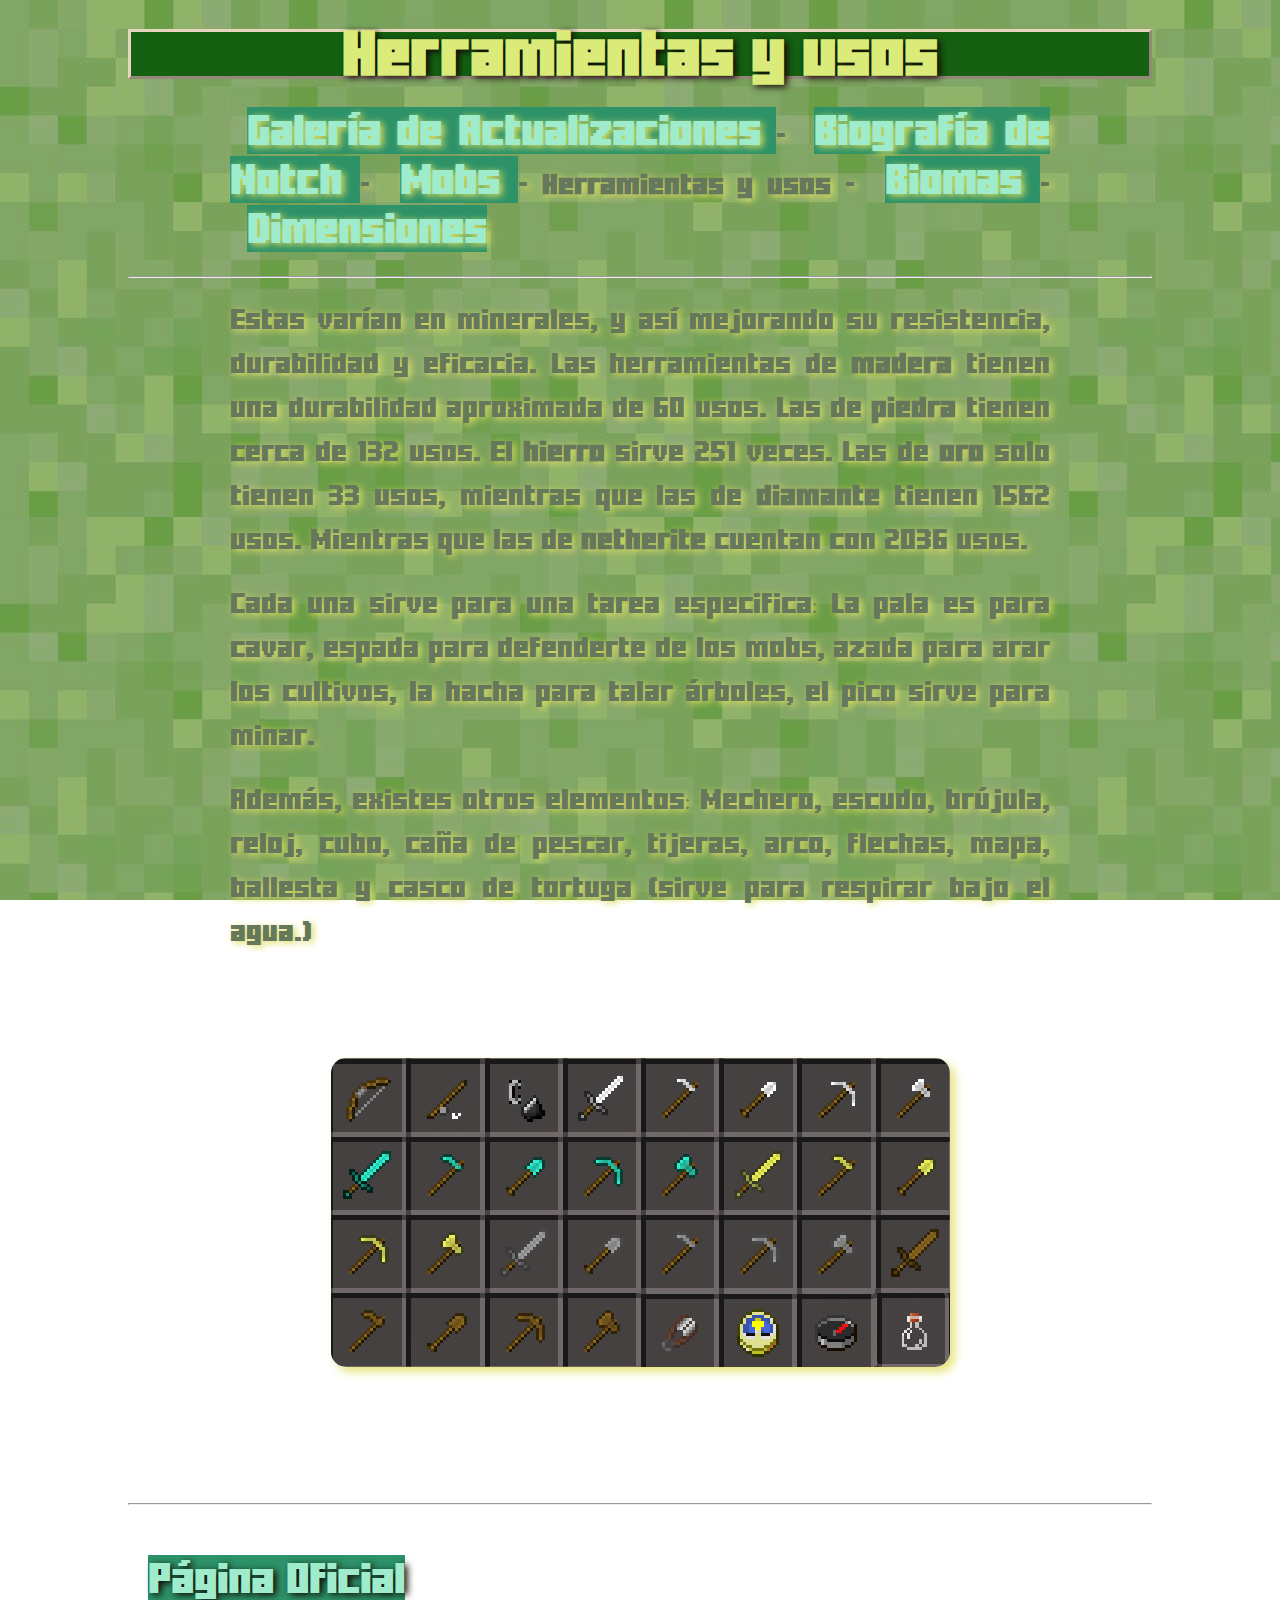
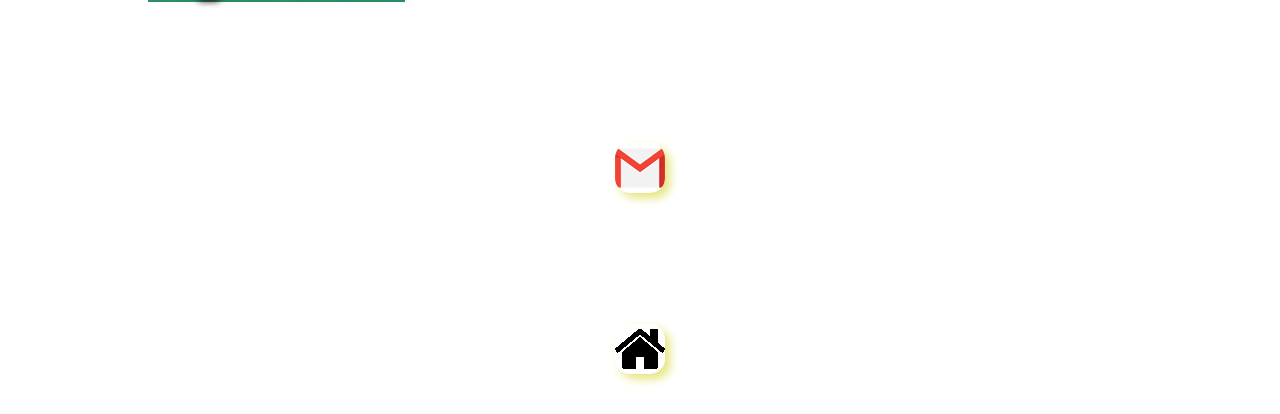
<file: herramientas.html>
<!DOCTYPE html>
<html lang="es"> 
   <head>
   <title> Herramientas y usos </title>
   <meta charset="utf-8">
   
    <link href="style.css" rel="stylesheet" type="text/css">
	
   </head>
   <body>
   <h1> Herramientas y usos </h1>
   <p>
   	<a href="galeria.html" title="Galería de imágenes" >
	Galería de Actualizaciones
   </a>
    -
	<a href="notch.html" title="biografia de Notch" >
    Biografía de Notch
   </a>
   -
	<a href="mobs.html" title="Mobs" >
	Mobs
   </a>
   -
	<strong>
	Herramientas y usos
   </strong>
   -
	<a href="biomas.html" title="Biomas" >
	Biomas
   </a>
   - 
	<a href="dimensiones.html" title="Dimensiones" >
	Dimensiones
   </a>
   </p>
   <hr>
   <p>Estas varían en minerales, y así mejorando su resistencia, durabilidad y eficacia. Las herramientas de <strong>madera</strong> tienen una durabilidad aproximada de 60 usos. Las de <strong>piedra</strong> tienen cerca de 132 usos. El <strong>hierro</strong> sirve 251 veces. Las de <strong>oro</strong> solo tienen 33 usos, mientras que las de <strong>diamante</strong> tienen 1562 usos.  Mientras que las de <strong>netherite</strong> cuentan con 2036 usos.
   </p>
   <p> Cada una sirve para una tarea especifica: La pala es para cavar, espada para defenderte de los mobs, azada para arar los cultivos, la hacha para talar árboles, el pico sirve para minar. 
   </p>
   <p> Además, existes otros elementos: Mechero, escudo, brújula, reloj, cubo, caña de pescar, tijeras, arco, flechas, mapa, ballesta y casco de tortuga (sirve para respirar bajo el agua.)
   </p>
   <br>
   <img src="imagenes/herramientas.png" alt="herramientas">
   <br>
   <br>
   <hr>
   <br>
   <a href="https://www.minecraft.net/es-es" target="_blank" title="Página Oficial">
   Página Oficial
   </a>
   <br>
   <br>
   <a href="mailto:agustinaflorenciagerez@sagradocorazon.edu.ar" target="_blank" title="Contactame">
   <img src="imagenes/gmail.png" alt="CORREO"> 
</a>
 <a href="index.html" title="Inicio" >
   <img src="imagenes/casa.png" alt="Volver al inicio">
   </a>
 
   </body>
</html>
</file>
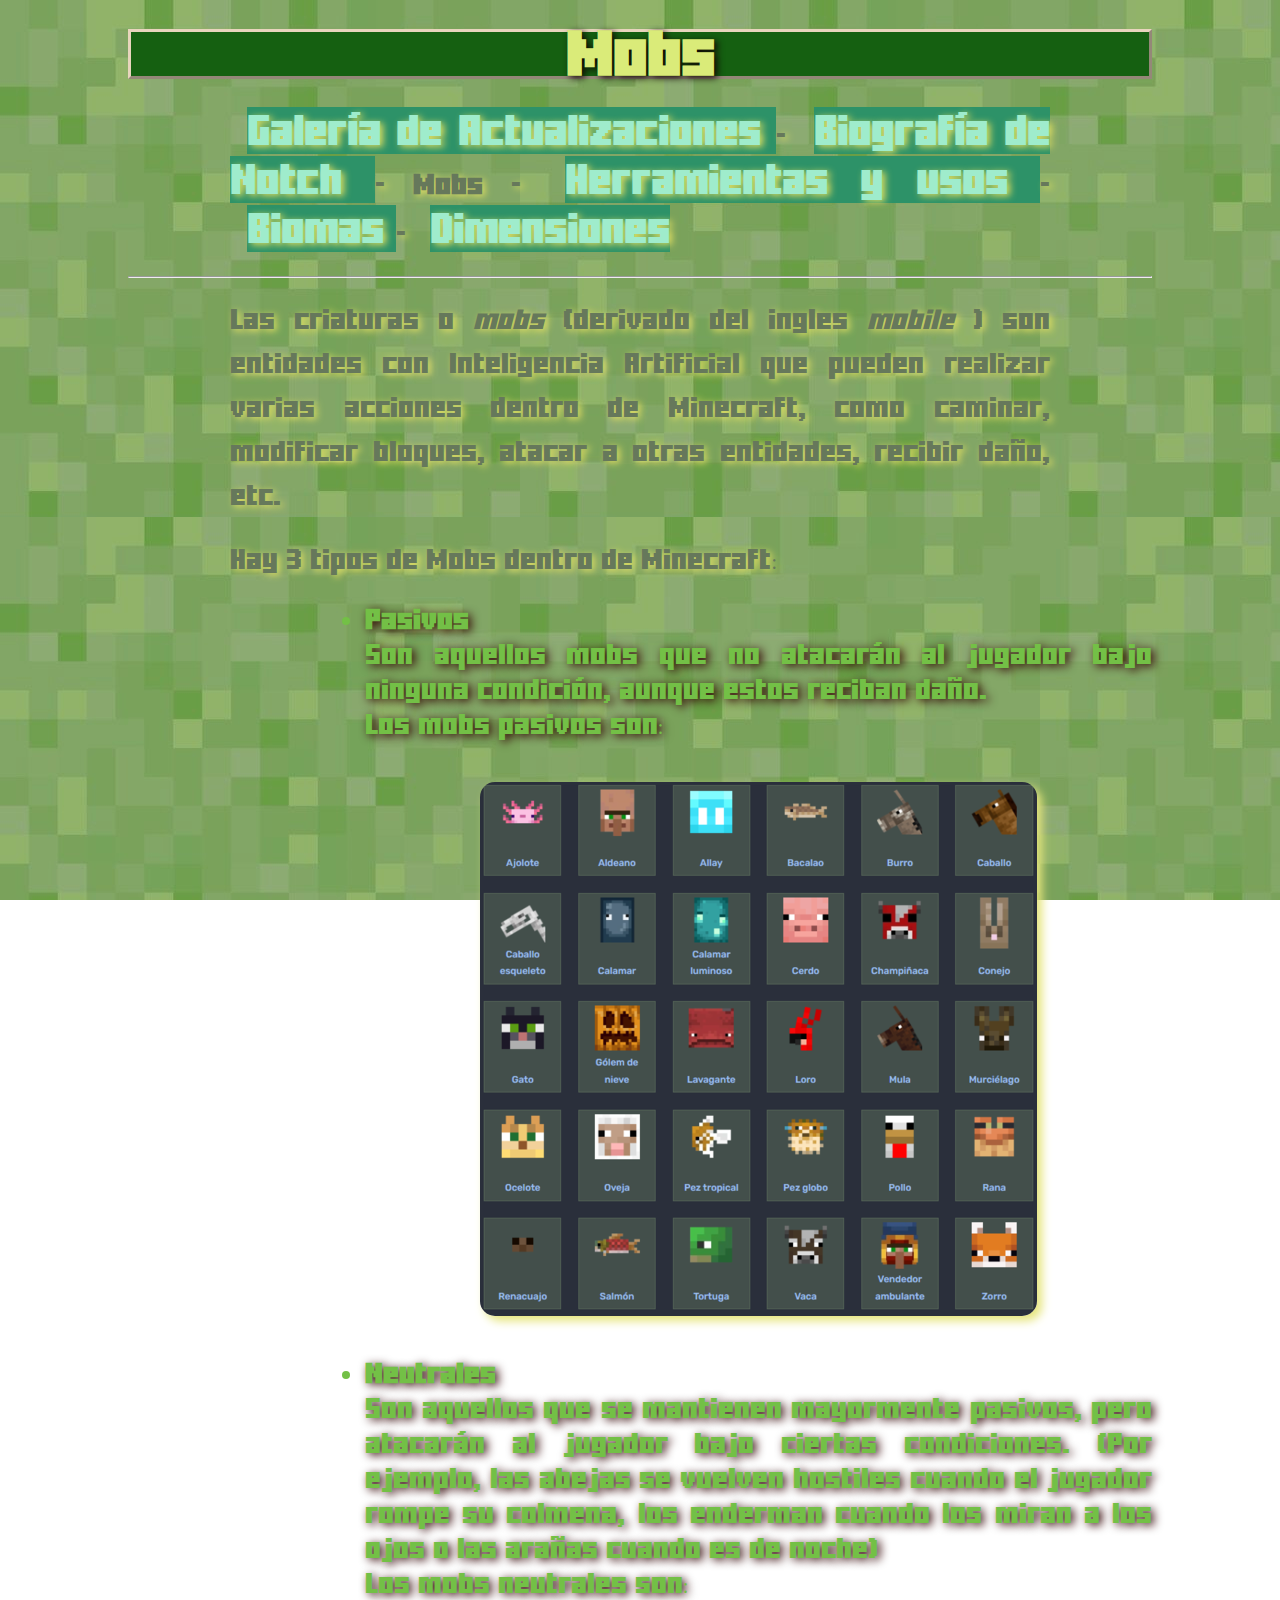
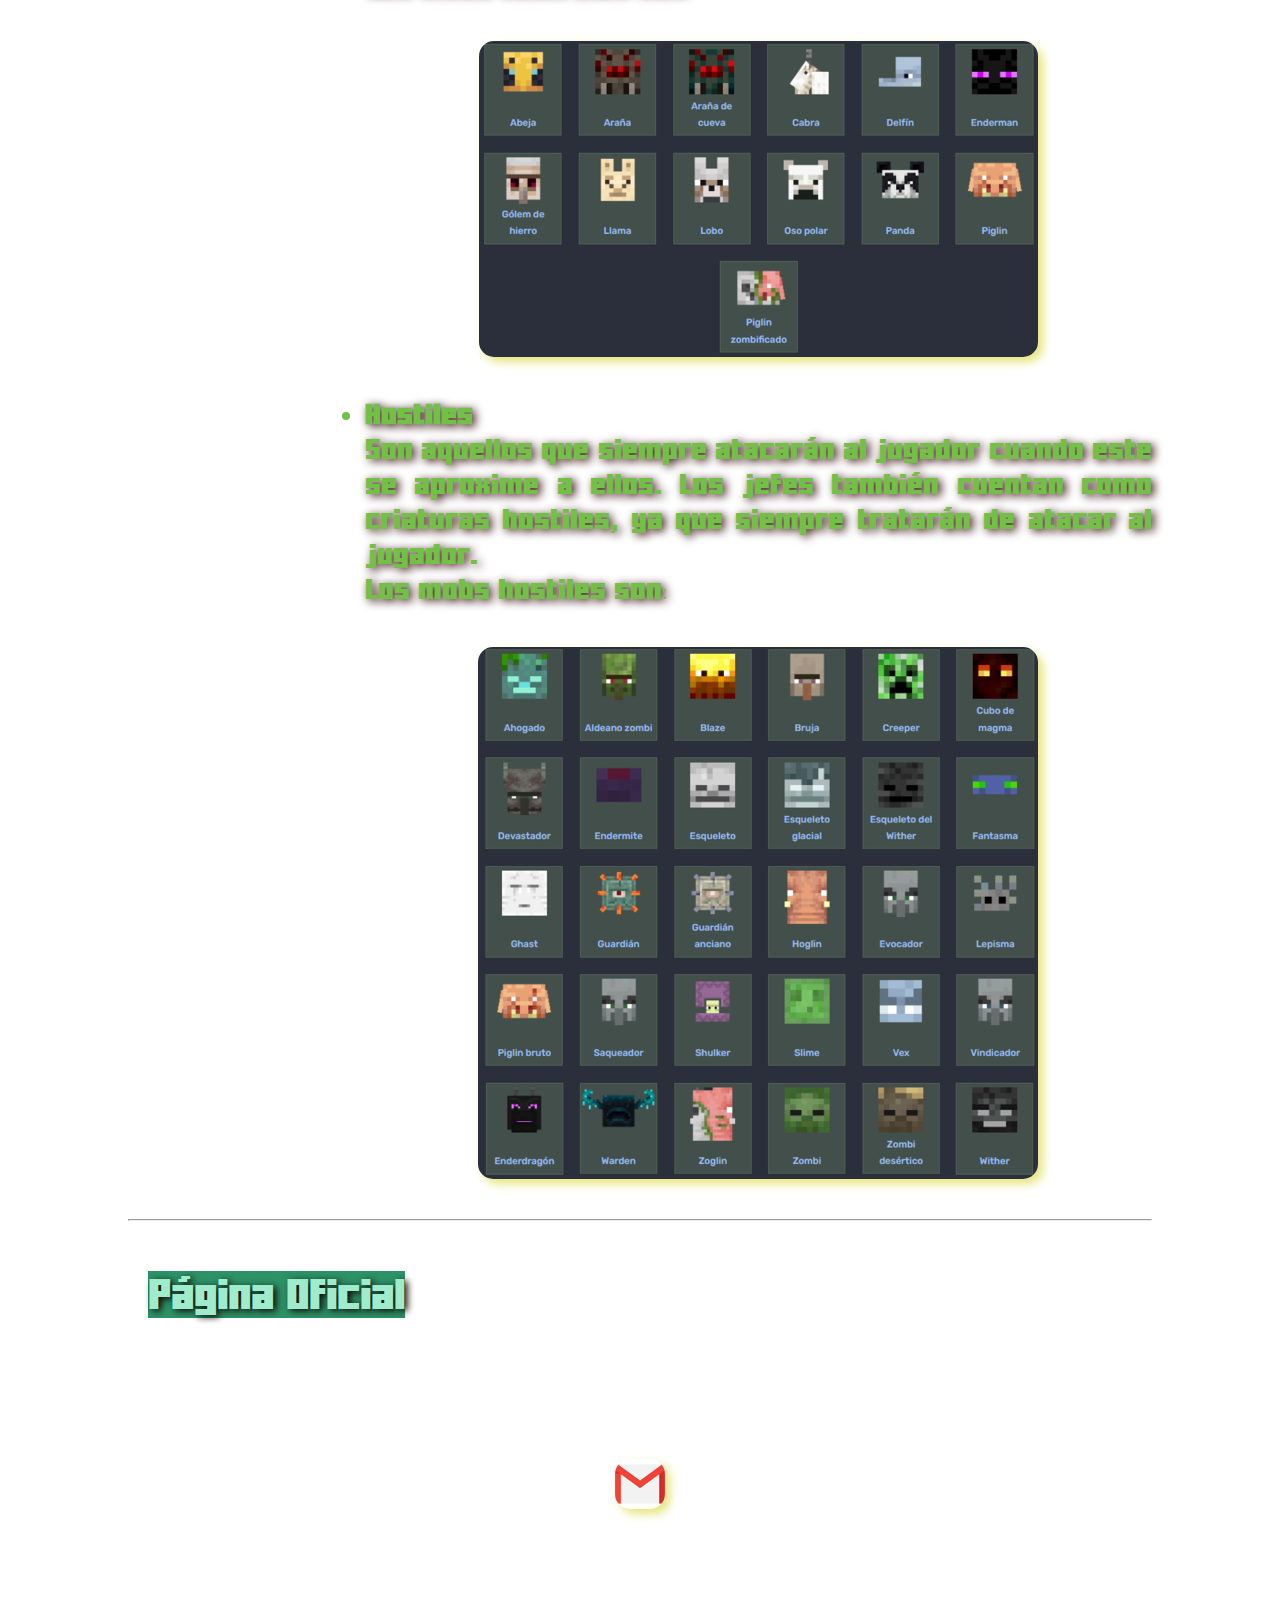
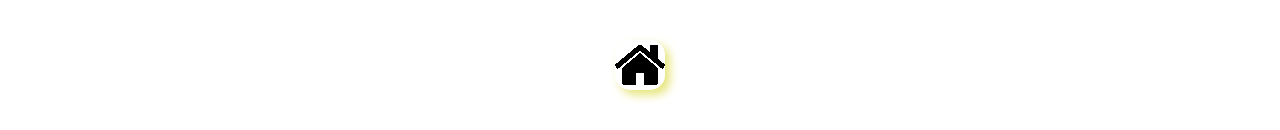
<file: mobs.html>
<!DOCTYPE html>
<html lang="es"> 
   <head>
   <title> Mobs </title>
   <meta charset="utf-8">
   
    <link href="style.css" rel="stylesheet" type="text/css">
	
   </head>
   <body>
   <h1 > Mobs </h1>
   <p>
   	<a href="galeria.html" title="Galería de imágenes" >
	Galería de Actualizaciones
   </a>
    -
	<a href="notch.html" title="biografia de Notch" >
    Biografía de Notch
   </a>
   -
	<strong>
	Mobs
   </strong>
   -
	<a href="herramientas.html" title="Herramientas y usos" >
	Herramientas y usos
   </a>
   -
	<a href="biomas.html" title="Biomas" >
	Biomas
   </a>
   - 
	<a href="dimensiones.html" title="Dimensiones" >
	Dimensiones
   </a>
   </p>
   <hr>
   <p> Las criaturas o <em> mobs </em> (derivado del ingles <em> mobile </em>) son entidades con Inteligencia Artificial que pueden realizar varias acciones dentro de Minecraft, como caminar, modificar bloques, atacar a otras entidades, recibir daño, etc. </p>
   <p> Hay 3 tipos de Mobs dentro de Minecraft: </p>
   <ul>
   <li> <strong> Pasivos </strong> <br> Son aquellos mobs que no atacarán al jugador bajo ninguna condición, aunque estos reciban daño. <br> Los mobs pasivos son: <br>  <img src="imagenes/mobs1.png" alt="Mobs pasivos"></li>
   <li> <strong> Neutrales </strong> <br> Son aquellos que se mantienen mayormente pasivos, pero atacarán al jugador bajo ciertas condiciones. (Por ejemplo, las abejas se vuelven hostiles cuando el jugador rompe su colmena, los enderman cuando los miran a los ojos o las arañas cuando es de noche) <br> Los mobs neutrales son: <br> <img src="imagenes/mobs2.png" alt="Mobs neutrales"> </li>
   <li> <strong> Hostiles </strong> <br> Son aquellos que siempre atacarán al jugador cuando este se aproxime a ellos. Los jefes también cuentan como criaturas hostiles, ya que siempre tratarán de atacar al jugador. <br> Los mobs hostiles son:<br> <img src="imagenes/mobs3.png" alt="Mob hostiles"></li>
   </ul>
   <hr>
   <br>
   <a href="https://www.minecraft.net/es-es" target="_blank" title="Página Oficial">
   Página Oficial
   </a>
   <br>
   <br>
   <a href="mailto:agustinaflorenciagerez@sagradocorazon.edu.ar" target="_blank" title="Contactame">
   <img src="imagenes/gmail.png" alt="CORREO"> 
</a>
 <a href="index.html" title="Inicio" >
   <img src="imagenes/casa.png" alt="Volver al inicio">
   </a>
 
   </body>
</html>
</file>
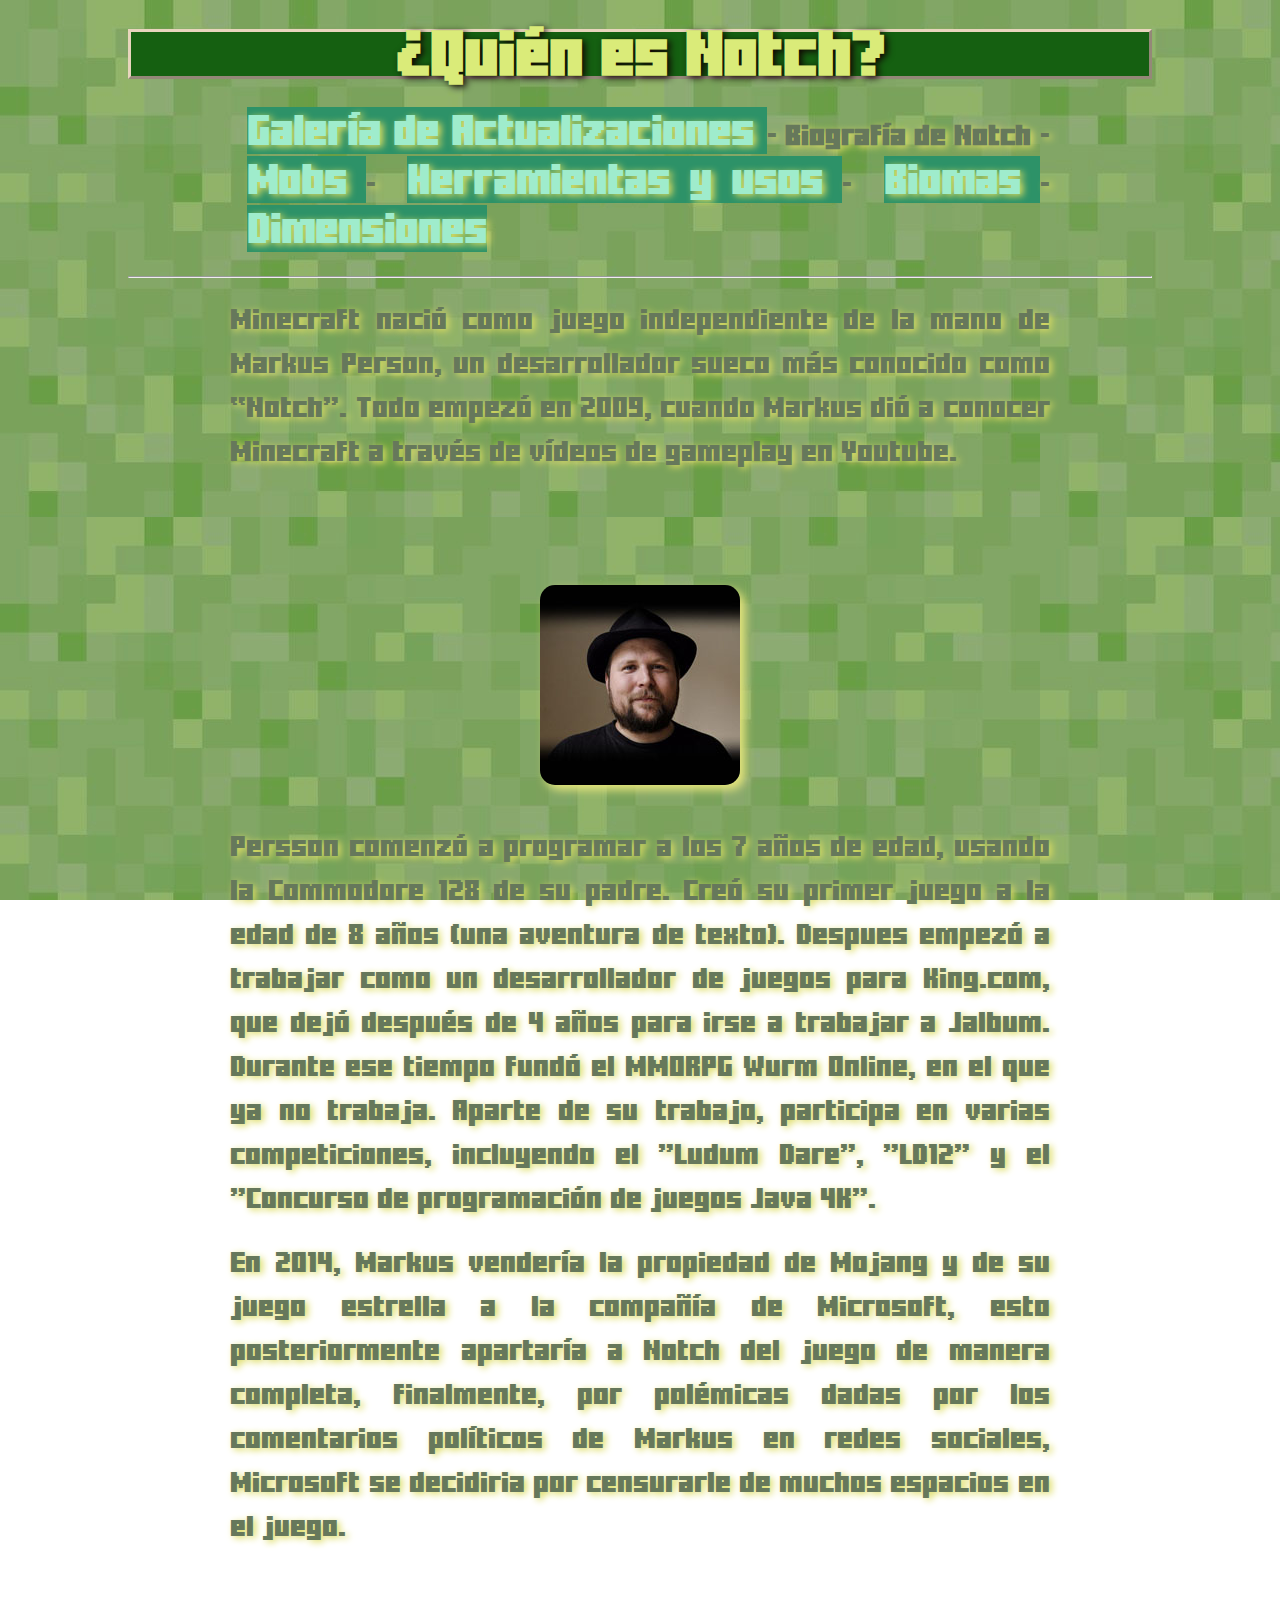
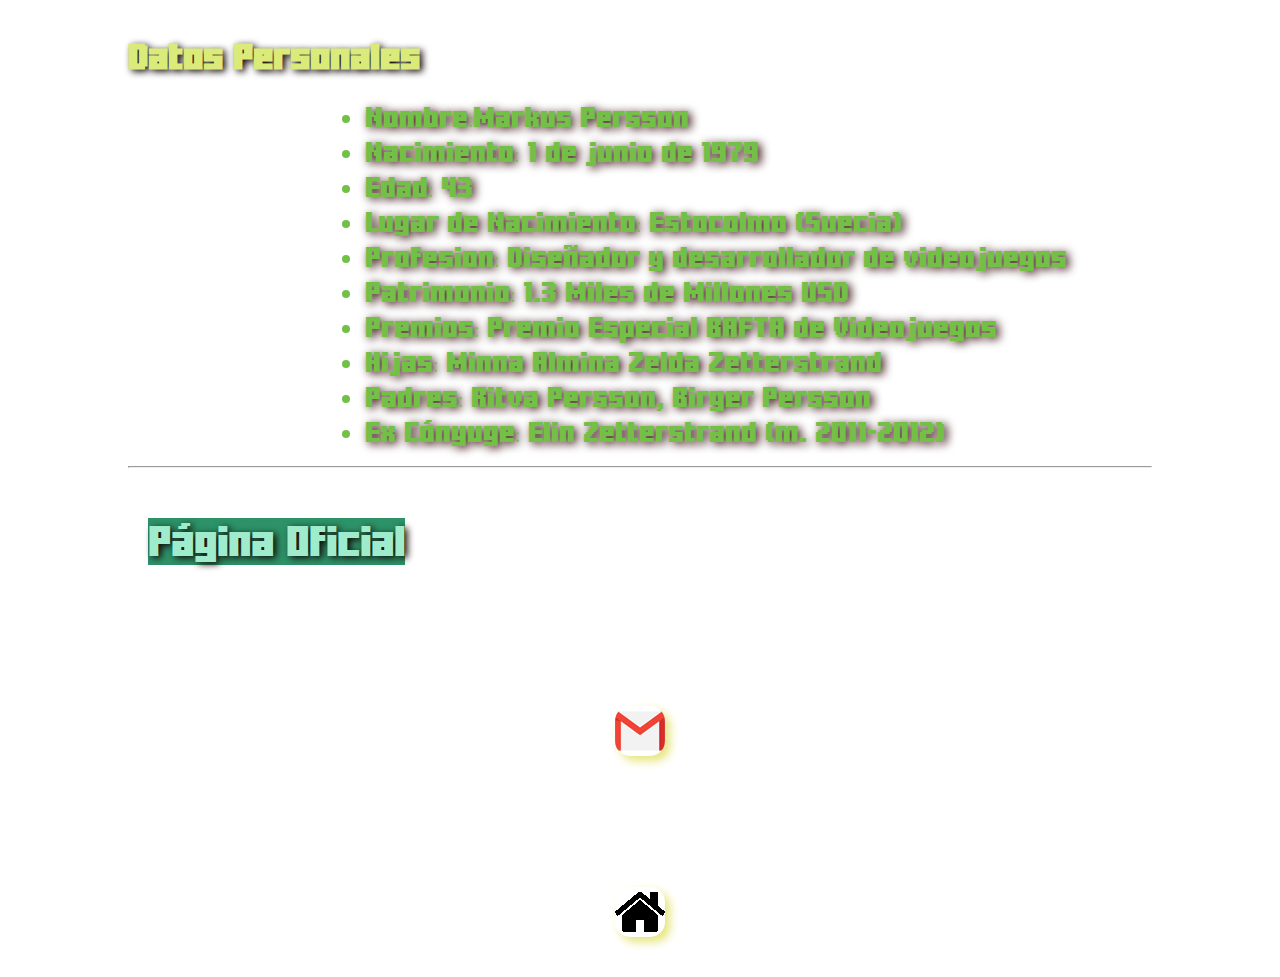
<file: notch.html>
<!DOCTYPE html>
<html lang="es"> 
   <head>
   <title> Biografía de Notch </title>
   <meta charset="utf-8">
   
    <link href="style.css" rel="stylesheet" type="text/css">
	
   </head>
   <body>
   <h1 >  ¿Quién es Notch?  </h1>
   <p>
   	<a href="galeria.html" title="Galería de imágenes" >
	Galería de Actualizaciones
   </a>
    -
	<strong>
    Biografía de Notch
   </strong>
   -
	<a href="mobs.html" title="Mobs" >
	Mobs
   </a>
   -
	<a href="herramientas.html" title="Herramientas y usos" >
	Herramientas y usos
   </a>
   -
	<a href="biomas.html" title="Biomas" >
	Biomas
   </a>
   - 
	<a href="dimensiones.html" title="Dimensiones" >
	Dimensiones
   </a>
   </p>
   <hr> 
   <p> Minecraft nació como juego independiente de la mano de Markus Person, un desarrollador sueco más conocido como “Notch”. Todo empezó en 2009, cuando Markus dió a conocer Minecraft a través de vídeos de gameplay en Youtube. </p>  <a href="imagenes/original/notch.jpg" target="_blank" ><img src = "imagenes/muestras/notch.jpg" alt = "Notch"> </a>
   <p> Persson comenzó a programar a los 7 años de edad, usando la Commodore 128 de su padre. Creó su primer juego a la edad de 8 años (una aventura de texto). Despues empezó a trabajar como un desarrollador de juegos para King.com, que dejó después de 4 años para irse a trabajar a Jalbum. Durante ese tiempo fundó el MMORPG Wurm Online, en el que ya no trabaja. Aparte de su trabajo, participa en varias competiciones, incluyendo el "Ludum Dare", "LD12" y el "Concurso de programación de juegos Java 4K".<p>
   <p> En 2014, Markus vendería la propiedad de Mojang y de su juego estrella a la compañía de Microsoft, esto posteriormente apartaría a Notch del juego de manera completa, finalmente, por polémicas dadas por los comentarios políticos de Markus en redes sociales, Microsoft se decidiria por censurarle de muchos espacios en el juego.</p>
    <br>
	<h2> Datos Personales </h2>
	<ul>
	 <li>Nombre:Markus Persson </li>
	 
	 <li>Nacimiento: 1 de junio de 1979</li>
	
     <li>Edad: 43 </li>
	
	 <li> Lugar de Nacimiento: Estocolmo (Suecia)</li> 
	
	 <li>Profesion: Diseñador y desarrollador de videojuegos </li>
	
	 <li> Patrimonio: 1.3 Miles de Millones USD </li>	
	 
	 <li>Premios: Premio Especial BAFTA de Videojuegos </li>
	 
     <li>Hijas: Minna Almina Zelda Zetterstrand </li>
	 
	  <li> Padres: Ritva Persson, Birger Persson</li>
	  
     <li> Ex Cónyuge: Elin Zetterstrand (m. 2011–2012) </li>
	</ul>
   <hr>
   <br>
   <a href="https://www.minecraft.net/es-es" target="_blank" title="Página Oficial">
   Página Oficial
   </a>
   <br>
   <br>
   <a href="mailto:agustinaflorenciagerez@sagradocorazon.edu.ar" target="_blank" title="Contactame">
   <img src="imagenes/gmail.png" alt="CORREO"> 
</a>
 <a href="index.html" title="Inicio" >
   <img src="imagenes/casa.png" alt="Volver al inicio">
   </a>
   </body>
</html>
</file>
<file: style.css>
@font-face{
		font-family:"minercraftory";
		src: url("fuentes/minercraftory.ttf");
		font-style:normal; 
}
body{
	background-image: url("imagenes/back3.jpg");
	background-attachment: fixed; 
	margin-left: 10% ; 
	margin-right: 10% ;
	margin-top: 20px ;
    line-height: 44px;
	text-align: justify;
	color: #daeb79;
	text-shadow:3px 2px 7px #110404;
	font-family:"minercraftory";
}
h1{
	font-size:44px;
	background-color:#156011;
	text-align: center;
	border-style: outset;
	border-color: #e8d5bd;
	
	font-family:"minercraftory";
}
h2{
	font-size:26px;
	border-color: #e8d5bd;
	
	font-family:"minercraftory";
}
h3{
	font-size:20px;
	text-align: justify;
	font-family:"minercraftory";
}
p{
	font-size:20px; 
	color: #66785B;
	text-shadow:3px 2px 7px #dddc62;
	margin-left:10%;
	margin-right:10%;
	margin-top:20px;
	font-family:"minercraftory";
}
img{
	display:block;
	margin:auto;
	box-shadow: 5px 5px 10px #e6e57c;
	border-radius:15px;
	margin-bottom:40px;
	margin-top:40px;
}
td{
	font-size:20px;
	line-height:35px;
	margin-left:20%;
	border-style:outset;
	border-color:#e8d5bd;
	color:#73c046;
	text-shadow:3px 2px 10px #330505;;
	
}
li{
	font-size:20px;
	line-height:35px;
	margin-left:20%;
	color:#73c046;
	text-shadow:3px 2px 10px #330505;
}
.dif{
	text-shadow:3px 2px 7px #dddc62;
}
a:link{
	color: #9feccc;
	font-size: 30px;
	margin-left: 2%;
	text-decoration: none;
	background-color:#2d9268;
}
a:hover{
	color: #f0bf7f;
	background-color: #9a305b;
}
a:visited{
	color: #2d9268;
	background-color: #9feccc;
}
</file>
